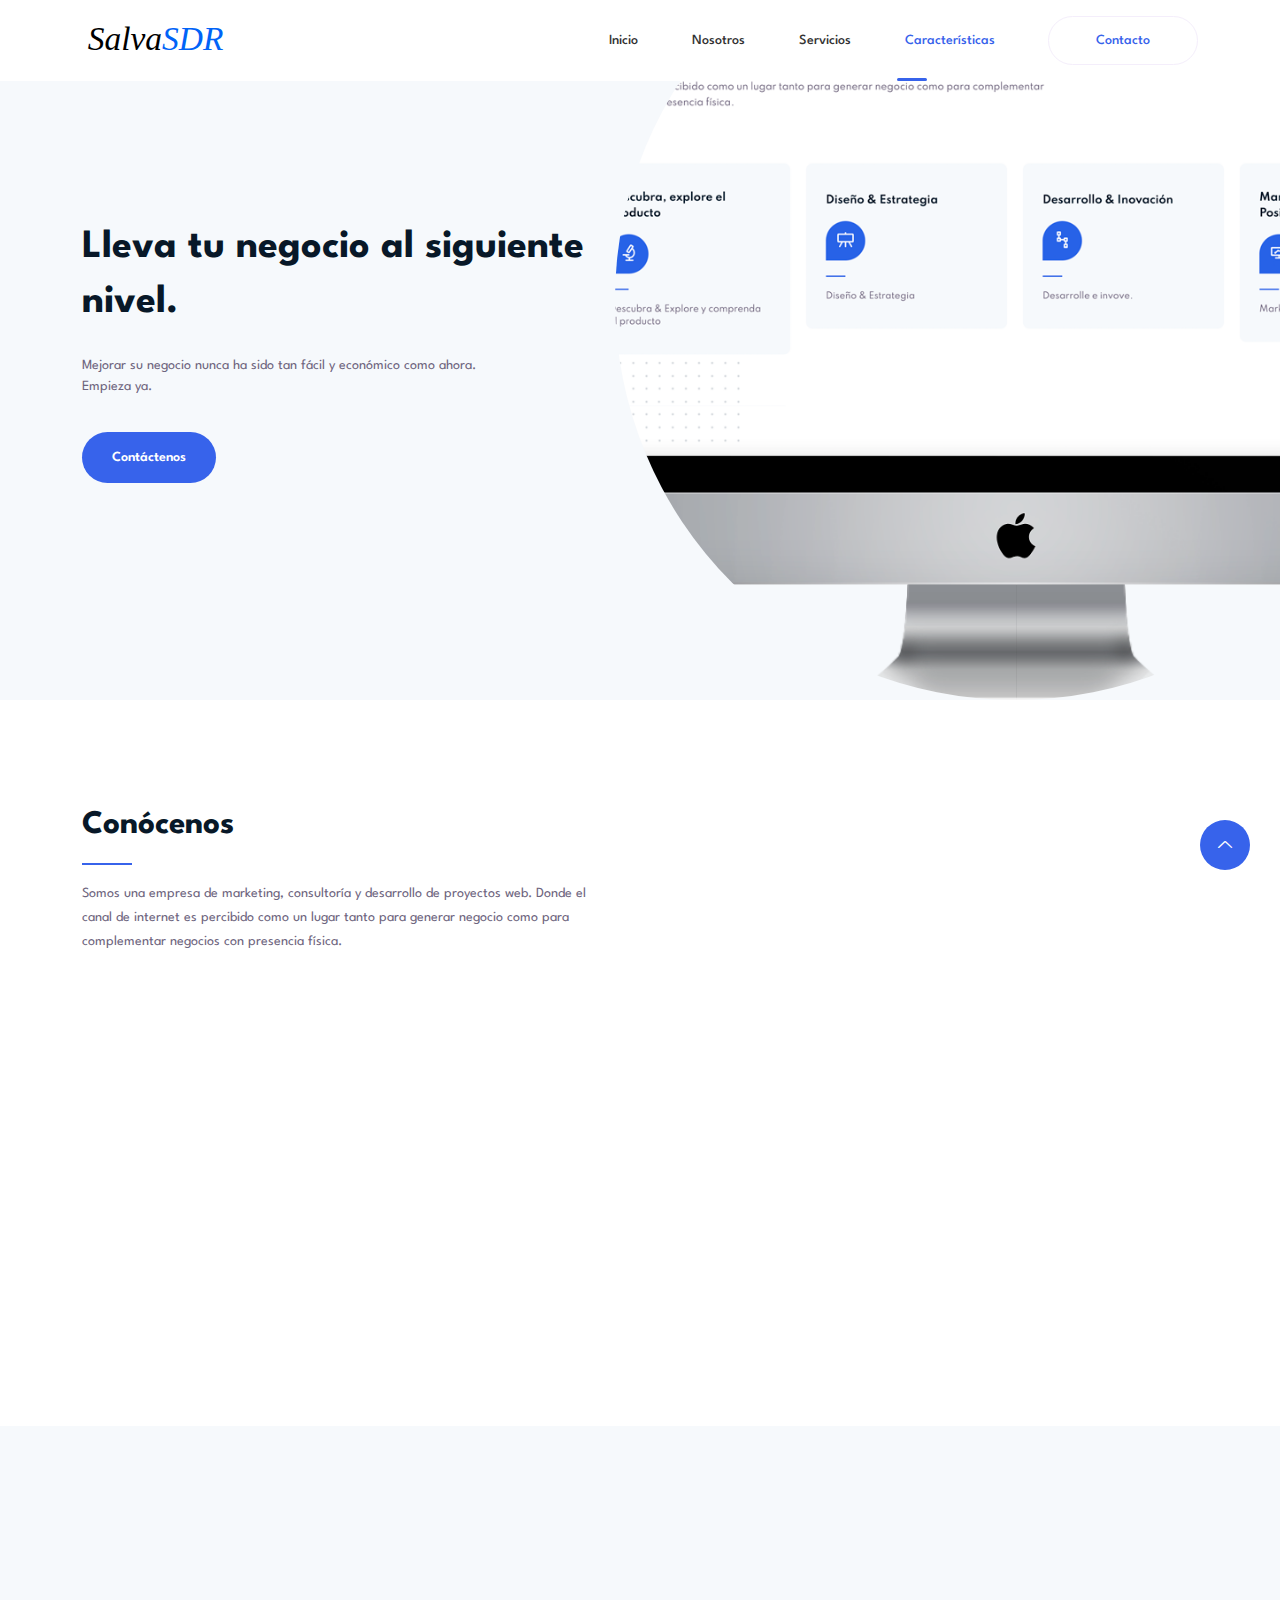
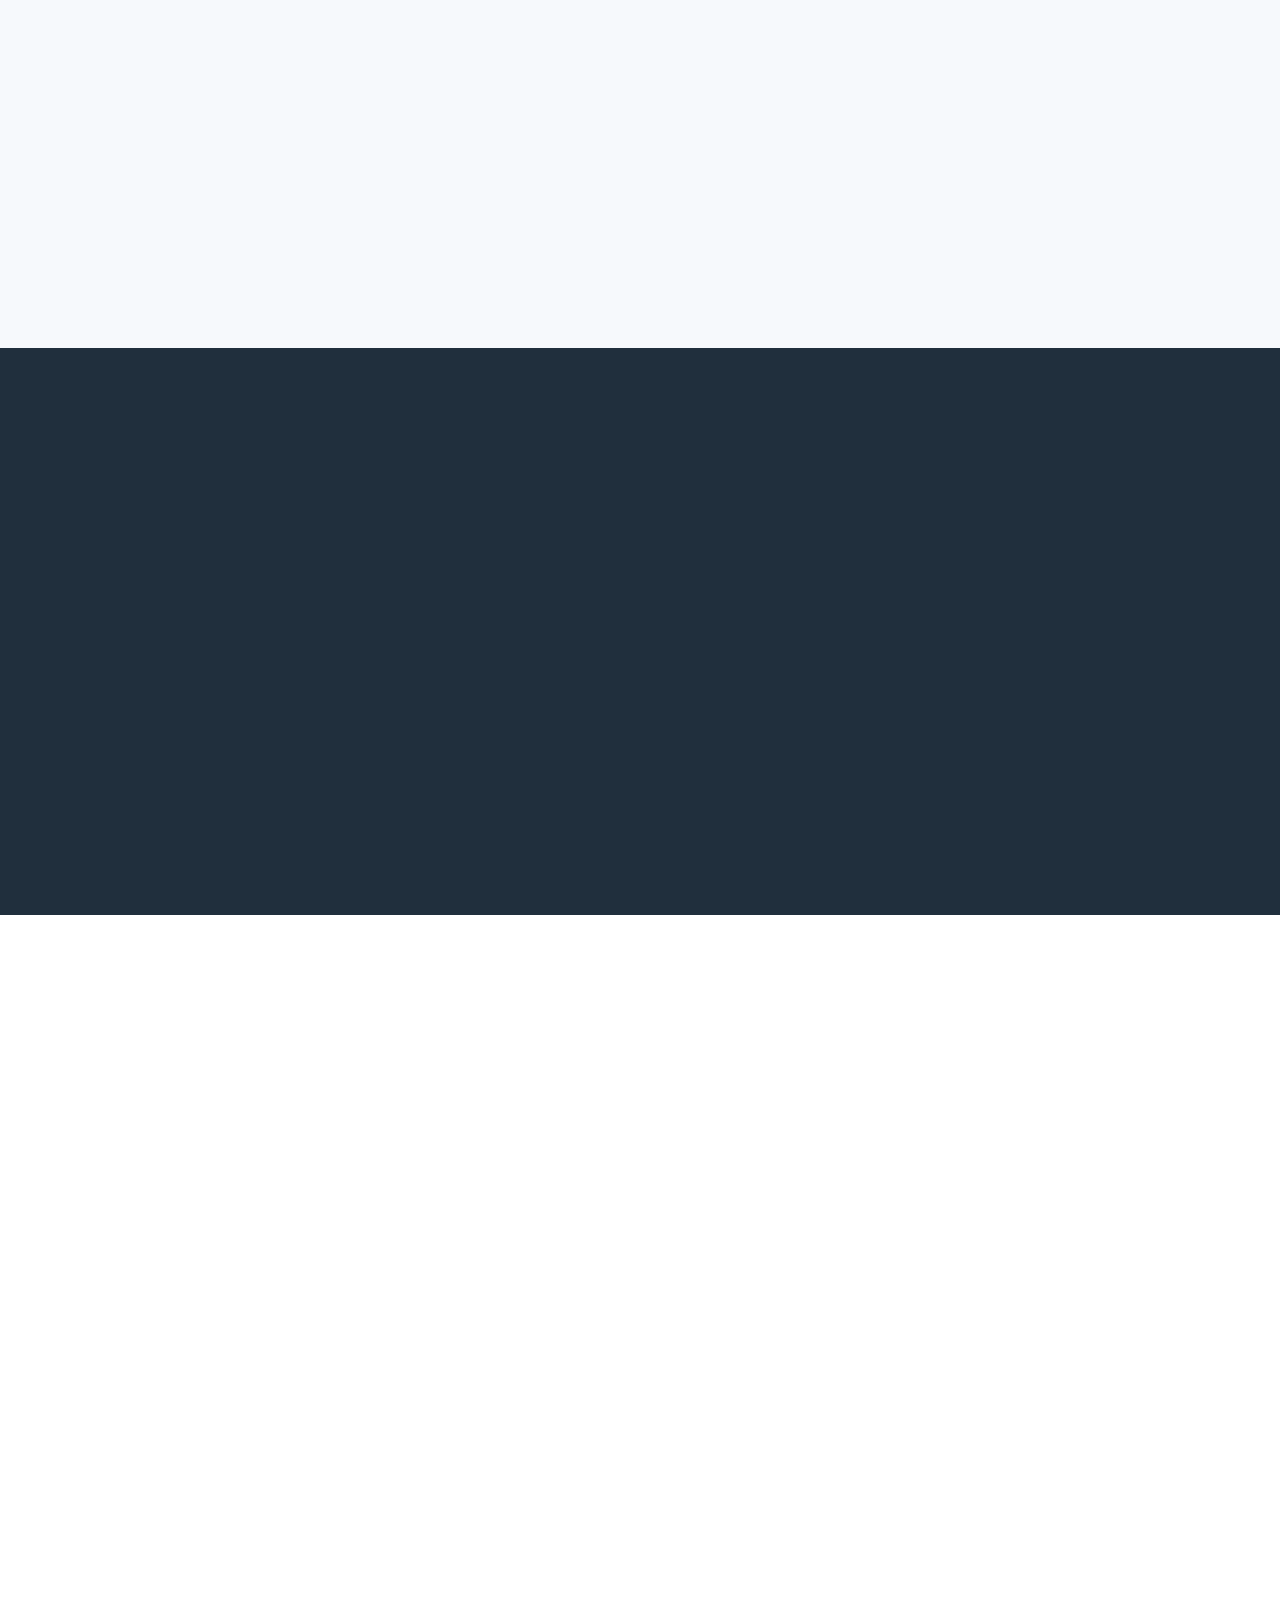
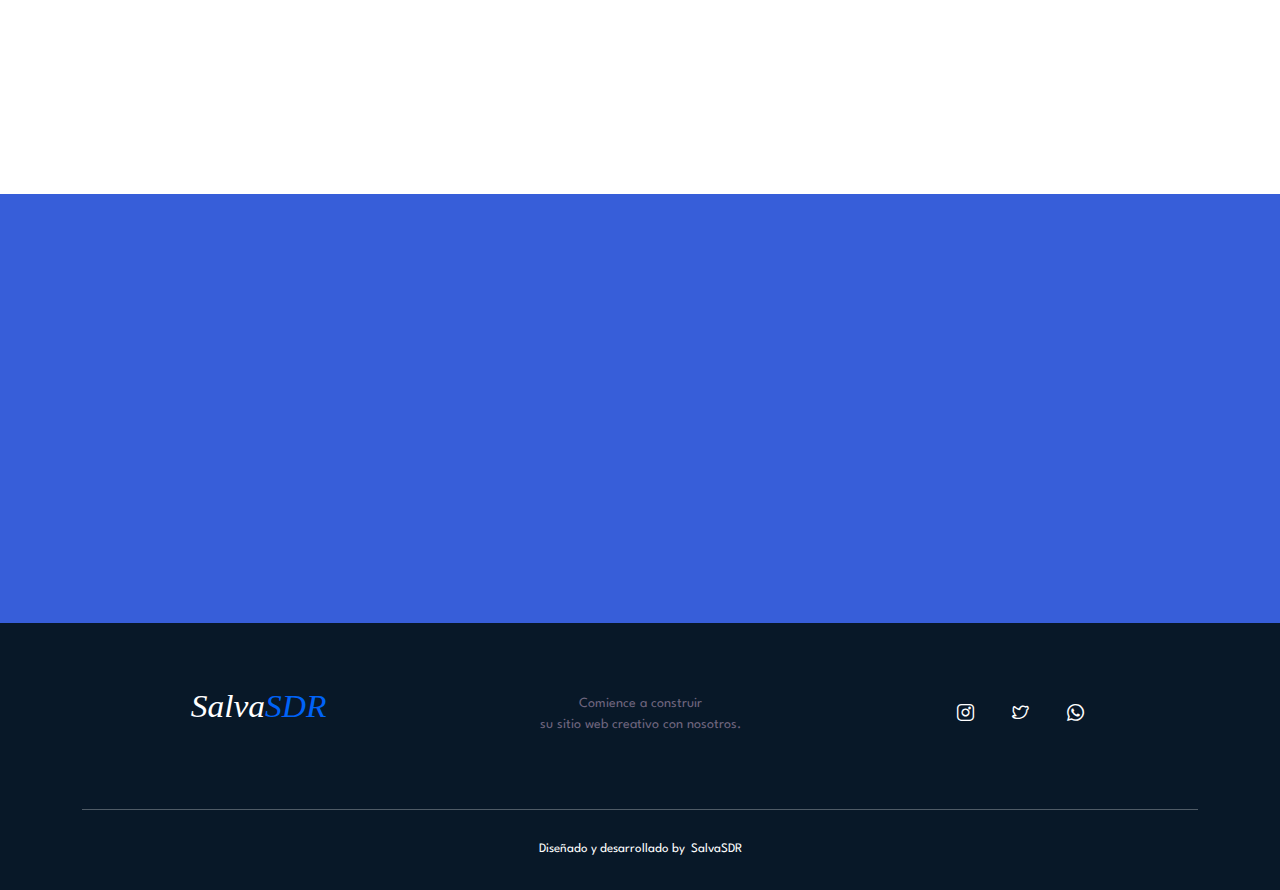
<file: index.html>
<!DOCTYPE html>
<html class="no-js" lang="es">

<head>
    <meta charset="utf-8" />
    <meta http-equiv="x-ua-compatible" content="ie=edge" />
    <title>SalvaSDR</title>
    <meta name="description" content="" />
    <meta name="viewport" content="width=device-width, initial-scale=1" />
    <link rel="shortcut icon" type="image/x-icon" href="assets/images/favicon.svg" />
    <!-- Place favicon.ico in the root directory -->

    <!-- Web Font -->
    <link href="https://fonts.googleapis.com/css2?family=Spartan:wght@100;200;300;400;500;600;700;800;900&display=swap"
        rel="stylesheet">

    <!-- ========================= CSS here ========================= -->
    <link rel="stylesheet" href="assets/css/bootstrap.min.css" />
    <link rel="stylesheet" href="assets/css/LineIcons.2.0.css" />
    <link rel="stylesheet" href="assets/css/animate.css" />
    <link rel="stylesheet" href="assets/css/tiny-slider.css" />
    <link rel="stylesheet" href="assets/css/glightbox.min.css" />
    <link rel="stylesheet" href="assets/css/main.css" />

</head>

<body data-spy="scroll" data-target=".bs-docs-sidebar">
    <!-- Preloader -->
    <div class="preloader">
        <div class="preloader-inner">
            <div class="preloader-icon">
                <span></span>
                <span></span>
            </div>
        </div>
    </div>
    <!-- /End Preloader -->

    <!-- Start Header Area -->
    <header class="header" id="inicio">
        <div class="navbar-area">
            <div class="container">
                <div class="row align-items-center">
                    <div class="col-lg-12">
                        <nav class="navbar navbar-expand-lg">
                            <a class="navbar-brand logo" href="index.html">
                                <img class="logo1" src="assets/images/logo/logo.svg" alt="Logo" />
                            </a>
                            <button class="navbar-toggler" type="button" data-toggle="collapse"
                                data-target="#navbarSupportedContent" aria-controls="navbarSupportedContent"
                                aria-expanded="false" aria-label="Toggle navigation">
                                <span class="toggler-icon"></span>
                                <span class="toggler-icon"></span>
                                <span class="toggler-icon"></span>
                            </button>

                            <div class="collapse navbar-collapse sub-menu-bar bs-docs-sidebar" id="navbarSupportedContent">
                                <ul id="nav" class="navbar-nav ml-auto">
                                    <li class="nav-item"><a class="nav-link active" aria-current="page" href="#inicio">Inicio</a></li>
                                    <li class="nav-item"><a class="nav-link" href="#nosotros">Nosotros</a></li>
                                    <li class="nav-item"><a class="nav-link" href="#servicios">Servicios</a></li>
                                    <li class="nav-item"><a class="nav-link" href="#caracteristicas">Características</a> </li>
                                    </li>
                                </ul>
                            </div>
                            <!-- navbar collapse -->
                            <div class="button">
                                <a href="contact.html" class="btn">Contacto</a>
                            </div>
                        </nav>
                        <!-- navbar -->

                    </div>
                </div>
                <!-- row -->
            </div>
            <!-- container -->
        </div>
        <!-- navbar area -->
    </header>
    <!-- End Header Area -->

    <!-- Start Hero Area -->
    <section class="hero-area">
        <!-- Single Slider -->
        <div class="hero-inner">
            <div class="container">
                <div class="row ">
                    <div class="col-lg-6 co-12">
                        <div class="home-slider">
                            <div class="hero-text">
                                <h1 class="wow fadeInUp" data-wow-delay=".3">Lleva tu negocio al siguiente nivel.</h1>
                                <p class="wow fadeInUp" data-wow-delay=".5s">Mejorar su negocio nunca ha sido tan fácil y económico como ahora.
                                    <br>Empieza ya.</p>
                                <div class="button wow fadeInUp" data-wow-delay=".7s">
                                    <a href="contact.html" class="btn">Contáctenos</a>
                                </div>
                            </div>
                        </div>
                    </div>
                </div>
            </div>
        </div>
        <!--/ End Single Slider -->
    </section>
    <!--/ End Hero Area -->

    <!-- Start Service Area -->
    <section class="services section" id="nosotros">
        <div class="container">
            <div class="row">
                <div class="col-12">
                    <div class="section-title align-left">
                        <h2 class="wow fadeInUp" data-wow-delay=".2s">Conócenos</h2>
                        <p class="wow fadeInUp" data-wow-delay=".4s">Somos una empresa de marketing, consultoría y desarrollo de proyectos web. Donde el canal de internet es percibido como un lugar tanto para generar negocio como para complementar negocios con presencia física.</p>
                    </div>
                </div>
            </div>
            <div class="single-head">
                <img class="service-patern wow fadeInLeft" data-wow-delay=".5s"
                    src="assets/images/service/service-patern.png" alt="#">
                <div class="row">
                    <div class="col-lg-3 col-md-6 col-12">
                        <div class="single-service wow fadeInUp" data-wow-delay=".2s">
                            <h3><a href="service-single.html">Descubra, explore el producto</a></h3>
                            <div class="icon">
                                <i class="lni lni-microscope"></i>
                            </div>
                            <p>Descubra & Explore y comprenda el producto</p>
                        </div>
                    </div>
                    <div class="col-lg-3 col-md-6 col-12">
                        <div class="single-service wow fadeInUp" data-wow-delay=".4s">
                            <h3><a href="service-single.html">Diseño & Estrategia</a></h3>
                            <div class="icon">
                                <i class="lni lni-blackboard"></i>
                            </div>
                            <p>Diseño & Estrategia</p>
                        </div>
                    </div>
                    <div class="col-lg-3 col-md-6 col-12">
                        <div class="single-service wow fadeInUp" data-wow-delay=".6s">
                            <h3><a href="service-single.html">Desarrollo & Inovación‎‎</a></h3>
                            <div class="icon">
                                <i class="lni lni-ux"></i>
                            </div>
                            <p>Desarrolle e invove.</p>
                        </div>
                    </div>
                    <div class="col-lg-3 col-md-6 col-12">
                        <div class="single-service wow fadeInUp" data-wow-delay=".8s">
                            <h3><a href="service-single.html">Marketing & Posicionamiento</a></h3>
                            <div class="icon">
                                <i class="lni lni-graph"></i>
                            </div>
                            <p>Marketing & Posicionamiento</p>
                        </div>
                    </div>
                </div>
            </div>
        </div>
    </section>
    <!-- /End Services Area -->

    <!-- Start About Us Area -->
    <section class="about-us section" id="servicios">
        <div class="container">
            <div class="row">
                <div class="col-lg-6 col-12">
                    <div class="about-left">
                        <div class="section-title align-left">
                            <span class="wow fadeInDown" data-wow-delay=".2s">Qué hacemos</span>
                            <h2 class="wow fadeInUp" data-wow-delay=".4s">Tu historia en una página web</h2>
                            <p class="wow fadeInUp" data-wow-delay=".6s">Nos dedicamos a llevar tu negocio a lo más alto de internet.
                            </p>
                            <p class="wow fadeInUp" data-wow-delay=".8s">Plasmando tu negocio físicio en digital.
                            </p>
                        </div>
                        <div class="about-tab wow fadeInUp" data-wow-delay=".4s">
                            <!-- Nav Tab  -->
                            <ul class="nav nav-tabs" id="myTab" role="tablist">
                                <li class="nav-item"><a class="nav-link active" data-toggle="tab" href="#t-tab1"
                                        role="tab">Objetivos</a></li>
                                <li class="nav-item"><a class="nav-link" data-toggle="tab" href="#t-tab2"
                                        role="tab">Visión</a></li>
                                <li class="nav-item"><a class="nav-link" data-toggle="tab" href="#t-tab3"
                                        role="tab">Valores</a></li>
                            </ul>
                            <!--/ End Nav Tab -->
                            <div class="tab-content" id="myTabContent">
                                <!-- Tab 1 -->
                                <div class="tab-pane fade show active" id="t-tab1" role="tabpanel">
                                    <div class="tab-content">
                                        <p>Creemos tanto en tu proyecto que trabajamos con el entusiasmo y dedicación que merece. Porque crecer es parte de nuestro objetivo, pero lograr tu éxito nuestra principal meta.</p>
                                    </div>
                                </div>
                                <!--/ End Tab 1 -->
                                <!-- Tab 2 -->
                                <div class="tab-pane fade" id="t-tab2" role="tabpanel">
                                    <div class="tab-content">
                                        <p>Nuestro equipo lo componen profesionales de diferentes áreas dentro del marco tecnológico. Esto nos ayuda a generar una visión global, moderna y eficiente para lograr los mejores resultados en cada trabajo.</p>

                                    </div>
                                </div>
                                <!--/ End Tab 2 -->
                                <!-- Tab 3 -->
                                <div class="tab-pane fade" id="t-tab3" role="tabpanel">
                                    <div class="tab-content">
                                        <ul>
                                            <li><i class="lni lni-checkmark-circle"></i>“COMPROMISO” como parte fundamental en la fase previa de cada desarrollo.</li>
                                            <li><i class="lni lni-checkmark-circle"></i>“IMPLICACIÓN” sin duda el sello que garantiza a nuestros clientes un buen trabajo.</li>
                                            <li><i class="lni lni-checkmark-circle"></i>“SEGUIMIENTO” lo importante no es llegar, sino mantener juntos el éxito alcanzado.</li>
                                        </ul>
                                    </div>
                                </div>
                                <!--/ End Tab 3 -->
                            </div>
                        </div>
                    </div>
                </div>
                <div class="col-lg-6 col-12">
                    <div class="about-right wow fadeInRight" data-wow-delay=".4s">
                        <img src="assets/images/about/about-img1.png" alt="#">
                    </div>
                </div>
            </div>
        </div>
    </section>
    <!-- /End About Us Area -->

    <!-- Start frases -->
    <section class="intro-video-area overlay section">
        <div class="container">
            <div class="row">
                <div class="col-12">
                    <div class="section-title white-text">
                        <span class="wow fadeInDown" data-wow-delay=".2s">Crea tu propia experiencia</span>
                        <h2 class="wow fadeInUp" data-wow-delay=".4s">¿Listo para crecer más rápido?</h2>
                        <p class="wow fadeInUp" data-wow-delay=".6s">Todo lo que puedas imaginar lo plasmaremos en tu web.</p>
                    </div>
                </div>
            </div>
            <div class="row">
                <div class="col-lg-12">
                    <div class="intro-video-play">
                        <div class="row justify-content-center">
                            <div class="col-lg-10 col-12">
                                <div class="play-thumb wow zoomIn" data-wow-delay=".2s">
                                    <a href="https://www.youtube.com/watch?v=r44RKWyfcFw&fbclid=IwAR21beSJORalzmzokxDRcGfkZA1AtRTE__l5N4r09HcGS5Y6vOluyouM9EM"
                                        class="glightbox video"><i class="lni lni-play"></i></a>
                                </div>
                            </div>
                        </div>
                    </div>
                </div>
            </div> <!-- row -->
        </div>
    </section>
    <!-- End Frases -->

        <!-- Start Latest News Area -->
        <div class="latest-news-area section" id="caracteristicas">
            <div class="container">
                <div class="row">
                    <div class="col-12">
                        <div class="section-title">
                            <h2 class="wow fadeInUp" data-wow-delay=".2s">Características</h2>
                            <p class="wow fadeInUp" data-wow-delay=".4s">Estas son algunas de las caracterisiticas que tendrán sin duda alguna su página web con nuestros servicios.</p>
                        </div>
                    </div>
                </div>
                <div class="row">
                    <div class="col-lg-4 col-md-6 col-12">
                        <!-- Single News -->
                        <div class="single-news wow fadeInUp" data-wow-delay=".2s">
                            <div class="image">
                                <img class="thumb" src="assets/images/blog/blog-grid1.png" alt="#">
                                <div class="meta-details">
                                    <img src="assets/images/blog/author.jpg" alt="#"> <span>BY SalvaSDR</span>
                                </div>
                            </div>
                            <div class="content-body">
                                <h4 class="title"><a href="blog-single-sidebar.html">Mejor optimización</a></h4>
                                <p>Hacemos tu web responsive para que se adapte a todo tipo de dispositivos, móviles u ordenadores.</p>
                            </div>
                        </div>
                        <!-- End Single News -->
                    </div>
                    <div class="col-lg-4 col-md-6 col-12">
                        <!-- Single News -->
                        <div class="single-news wow fadeInUp" data-wow-delay=".4s">
                            <div class="image">
                                <img class="thumb" src="assets/images/blog/blog-grid2.png" alt="#">
                                <div class="meta-details">
                                    <img src="assets/images/blog/author.jpg" alt="#"> <span>BY SalvaSDR</span>
                                </div>
                            </div>
                            <div class="content-body">
                                <h4 class="title"><a href="blog-single-sidebar.html">Dominio perfecto</a></h4>
                                <p>Buscamos el dominio que encaje con su perfil perfectamente.</p>
                            </div>
                        </div>
                        <!-- End Single News -->
                    </div>
                    <div class="col-lg-4 col-md-6 col-12">
                        <!-- Single News -->
                        <div class="single-news wow fadeInUp" data-wow-delay=".6s">
                            <div class="image">
                                <img class="thumb" src="assets/images/blog/blog-grid3.png" alt="#">
                                <div class="meta-details">
                                    <img src="assets/images/blog/author.jpg" alt="#"> <span>BY SalvaSDR</span>
                                </div>
                            </div>
                            <div class="content-body">
                                <h4 class="title"><a href="blog-single-sidebar.html">Los servidores más rápidos</a></h4>
                                <p>Si todavía no tienes host te contratamos de los mejores servidores, para que su web pueda presentarse velozmente.</p>
                            </div>
                        </div>
                        <!-- End Single News -->
                    </div>
                </div>
            </div>
        </div>
        <!-- End Latest News Area -->

    <!--/ End Pricing Table Area -->

    <section class="section free-version-banner">
        <div class="container">
            <div class="row align-items-center">
                <div class="col-lg-8 offset-lg-2 col-12">
                    <div class="section-title mb-60">
                        <span class="text-white wow fadeInDown" data-wow-delay=".2s" style="visibility: visible; animation-delay: 0.2s; animation-name: fadeInDown;">Comienza ya</span>
                        <h2 class="text-white wow fadeInUp" data-wow-delay=".4s" style="visibility: visible; animation-delay: 0.4s; animation-name: fadeInUp;">Contacte ahora mismo con nosotros</h2>
                        <p class="text-white wow fadeInUp" data-wow-delay=".6s" style="visibility: visible; animation-delay: 0.6s; animation-name: fadeInUp;">Te daremos presupuesto y empezaremos en seguida a construir su web.</p>

                        <div class="button">
                            <a href="contact.html" rel="nofollow" class="btn wow fadeInUp" data-wow-delay=".8s">Contacto</a>
                        </div>
                    </div>
                </div>
            </div>
        </div>
    </section>


    <!-- Start Footer Area -->
    <footer class="footer">
        <!-- Start Middle Top -->
        <div class="footer-middle">
            <div class="container">
                <div class="row">
                    <div class="logo col-sm text-center">
                        <a href="index.html"><img src="assets/images/logo/footer-logo.svg" alt="Logo"></a>
                    </div>
                    <div class="col-sm align-middle text-center">
                        <p>Comience a construir</p>
                        <p>su sitio web creativo con nosotros.</p>
                    </div>
                    <div class="footer-social col-sm text-center">
                        <ul>
                            <li><a href="https://www.instagram.com/salvasdr/"><i class="lni lni-instagram"></i></a></li>
                            <li><a href="https://twitter.com/salvasdr"><i class="lni lni-twitter"></i></a></li>
                            <li><a href="https://wa.me/34692860545"><i class="lni lni-whatsapp"></i></a></li>
                        </ul>
                    </div>
                </div>
                    
                        <!-- End Single Widget -->
                    </div>
                </div>
            </div>
        </div>
        <!--/ End Footer Middle -->
        <!-- Start Footer Bottom -->
        <div class="footer-bottom">
            <div class="container">
                <div class="inner">
                    <div class="row">
                        <div class="col-12">
                            <div class="left">
                                <p>Diseñado y desarrollado by<a href="index.html" rel="nofollow"
                                        target="_blank">SalvaSDR</a></p>
                            </div>
                        </div>
                    </div>
                </div>
            </div>
        </div>
        <!-- End Footer Middle -->
    </footer>
    <!--/ End Footer Area -->

    <!-- ========================= scroll-top ========================= -->
    <a href="#" class="scroll-top btn-hover">
        <i class="lni lni-chevron-up"></i>
    </a>

    <!-- ========================= JS here ========================= -->
    <script src="https://code.jquery.com/jquery-3.6.0.min.js"></script>
    <script src="assets/js/bootstrap.min.js"></script>
    <script src="assets/js/count-up.min.js"></script>
    <script src="assets/js/wow.min.js"></script>
    <script src="assets/js/tiny-slider.js"></script>
    <script src="assets/js/glightbox.min.js"></script>
    <script src="assets/js/imagesloaded.min.js"></script>
    <script src="assets/js/isotope.min.js"></script>
    <script src="assets/js/main.js"></script>
    <script type="text/javascript">
        //========= glightbox
        GLightbox({
            'href': 'https://www.youtube.com/watch?v=r44RKWyfcFw&fbclid=IwAR21beSJORalzmzokxDRcGfkZA1AtRTE__l5N4r09HcGS5Y6vOluyouM9EM',
            'type': 'video',
            'source': 'youtube', //vimeo, youtube or local
            'width': 900,
            'autoplayVideos': true,
        });
    </script>
</body>

</html>
</file>
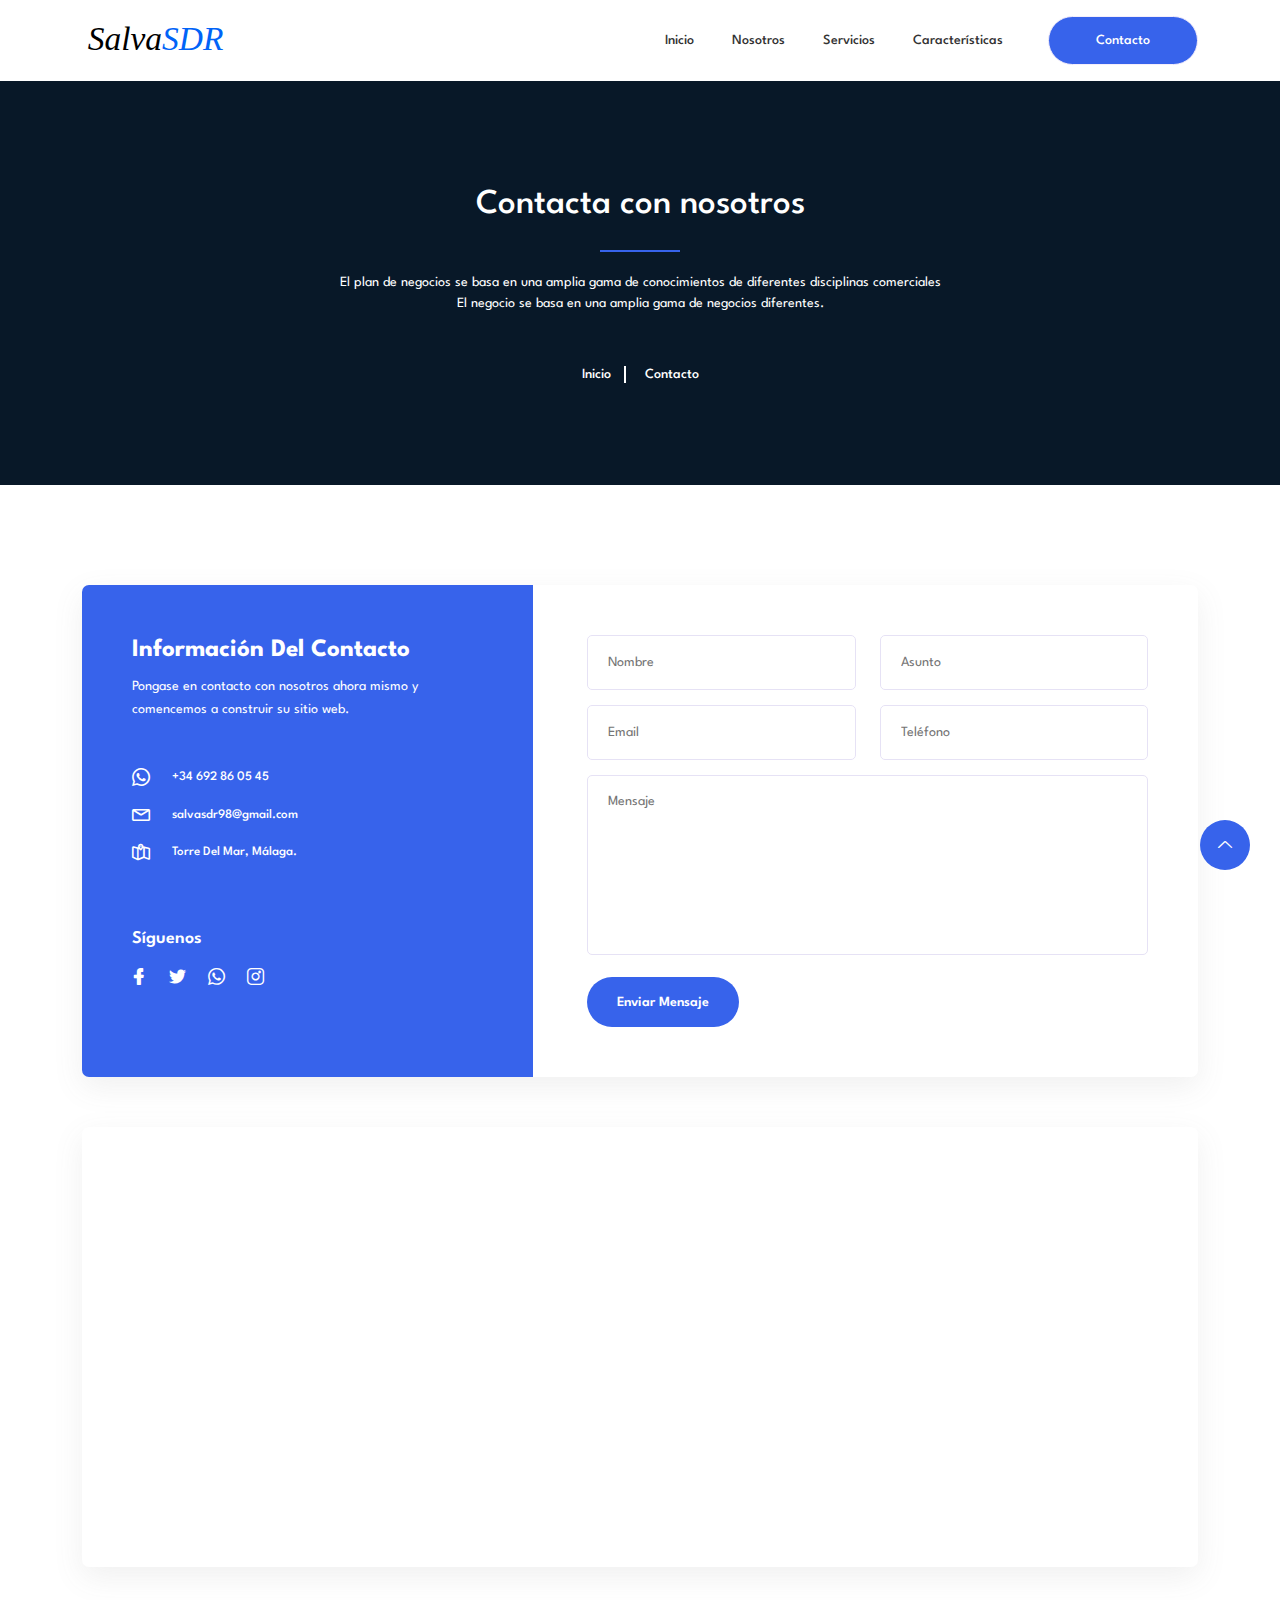
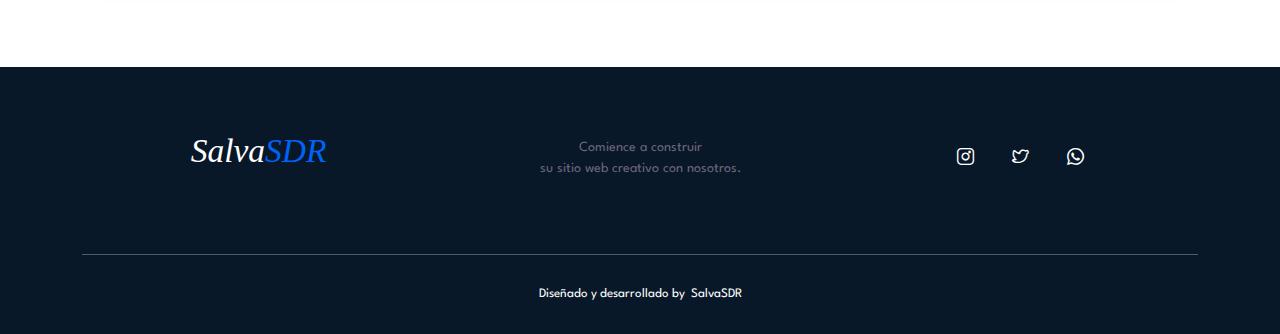
<file: contact.html>
<!DOCTYPE html>
<html class="no-js" lang="zxx">

<head>
    <meta charset="utf-8" />
    <meta http-equiv="x-ua-compatible" content="ie=edge" />
    <title>SalvaSDR</title>
    <meta name="description" content="" />
    <meta name="viewport" content="width=device-width, initial-scale=1" />
    <link rel="shortcut icon" type="image/x-icon" href="assets/images/favicon.svg" />
    <!-- Place favicon.ico in the root directory -->

    <!-- Web Font -->
    <link href="https://fonts.googleapis.com/css2?family=Spartan:wght@100;200;300;400;500;600;700;800;900&display=swap"
        rel="stylesheet">

    <!-- ========================= CSS here ========================= -->
    <link rel="stylesheet" href="assets/css/bootstrap.min.css" />
    <link rel="stylesheet" href="assets/css/LineIcons.2.0.css" />
    <link rel="stylesheet" href="assets/css/animate.css" />
    <link rel="stylesheet" href="assets/css/tiny-slider.css" />
    <link rel="stylesheet" href="assets/css/glightbox.min.css" />
    <link rel="stylesheet" href="assets/css/main.css" />

</head>

<body>
    <!--[if lte IE 9]>
      <p class="browserupgrade">
        You are using an <strong>outdated</strong> browser. Please
        <a href="https://browsehappy.com/">upgrade your browser</a> to improve
        your experience and security.
      </p>
    <![endif]-->

    <!-- Preloader -->
    <div class="preloader">
        <div class="preloader-inner">
            <div class="preloader-icon">
                <span></span>
                <span></span>
            </div>
        </div>
    </div>
    <!-- /End Preloader -->

    <!-- Start Header Area -->
    <header class="header">
        <div class="navbar-area">
            <div class="container">
                <div class="row align-items-center">
                    <div class="col-lg-12">
                        <nav class="navbar navbar-expand-lg">
                            <a class="navbar-brand logo" href="index.html">
                                <img class="logo1" src="assets/images/logo/logo.svg" alt="Logo" />
                            </a>
                            <button class="navbar-toggler" type="button" data-toggle="collapse"
                                data-target="#navbarSupportedContent" aria-controls="navbarSupportedContent"
                                aria-expanded="false" aria-label="Toggle navigation">
                                <span class="toggler-icon"></span>
                                <span class="toggler-icon"></span>
                                <span class="toggler-icon"></span>
                            </button>

                            <div class="collapse navbar-collapse sub-menu-bar" id="navbarSupportedContent">
                                <ul id="nav" class="navbar-nav ml-auto">
                                    <li class="nav-item"><a class="" href="index.html#inicio">Inicio</a></li>
                                    <li class="nav-item"><a href="index.html#nosotros">Nosotros</a></li>
                                    <li class="nav-item"><a href="index.html#servicios">Servicios</a></li>
                                    <li class="nav-item"><a href="index.html#caracteristicas">Características</a> </li>
                                    </li>
                                </ul>
                            </div>
                            <!-- navbar collapse -->
                            <div class="button">
                                <a href="contact.html" class="btn" style="background-color:#3763EB; color:#fff">Contacto</a>
                            </div>
                        </nav>
                        <!-- navbar -->

                    </div>
                </div>
                <!-- row -->
            </div>
            <!-- container -->
        </div>
        <!-- navbar area -->
    </header>
    <!-- End Header Area -->

    <!-- Start Breadcrumbs -->
    <div class="breadcrumbs">
        <div class="container">
            <div class="row">
                <div class="col-lg-8 offset-lg-2 col-12">
                    <div class="breadcrumbs-content">
                        <h1 class="page-title">Contacta con nosotros</h1>
                        <p>El plan de negocios se basa en una amplia gama de conocimientos de diferentes disciplinas comerciales
                        <br>El negocio se basa en una amplia gama de negocios diferentes.</p>
                    </div>
                    <ul class="breadcrumb-nav">
                        <li><a href="index.html">Inicio</a></li>
                        <li>Contacto</li>
                    </ul>
                </div>
            </div>
        </div>
    </div>
    <!-- End Breadcrumbs -->

    <!-- Start Contact Area -->
    <section id="contact-us" class="contact-us section">
        <div class="container">
            <div class="contact-head wow fadeInUp" data-wow-delay=".4s">
                <div class="row">
                    <div class="col-lg-5 col-12">
                        <div class="single-head">
                            <div class="contant-inner-title">
                                <h4>Información del contacto</h4>
                                <p>Pongase en contacto con nosotros ahora mismo y comencemos a construir su sitio web.</p>
                            </div>
                            <div class="single-info">
                                <i class="lni lni-whatsapp"></i>
                                <ul>
                                    <li><a href="https://wa.me/34692860545">+34 692 86 05 45</a></li>
                                </ul>
                            </div>
                            <div class="single-info">
                                <i class="lni lni-envelope"></i>
                                <ul>
                                    <li><a href="mailto:salvasdr98@gmail.com">salvasdr98@gmail.com</a></li>
                                </ul>
                            </div>
                            <div class="single-info">
                                <i class="lni lni-map"></i>
                                <ul>
                                    <li><a href="#gmap_canvas">Torre Del Mar, Málaga.</a></li>
                                </ul>
                            </div>
                            <div class="contact-social">
                                <h5>Síguenos</h5>
                                <ul>
                                    <li>
                                        <a href="https://www.facebook.com/salvasdr/">
                                            <span class="icon-1"><i class="lni lni-facebook-filled"></i></span>
                                            <span class="icon-2"><i class="lni lni-facebook-filled"></i></span>
                                        </a>
                                    </li>
                                    <li>
                                        <a href="https://twitter.com/salvasdr">
                                            <span class="icon-1"><i class="lni lni-twitter-original"></i></span>
                                            <span class="icon-2"><i class="lni lni-twitter-original"></i></span>
                                        </a>
                                    </li>
                                    <li>
                                        <a href="https://wa.me/34692860545">
                                            <span class="icon-1"><i class="lni lni-whatsapp"></i></span>
                                            <span class="icon-2"><i class="lni lni-whatsapp"></i></span>
                                        </a>
                                    </li>
                                    <li>
                                        <a href="https://www.instagram.com/salvasdr/">
                                            <span class="icon-1"><i class="lni lni-instagram"></i></span>
                                            <span class="icon-2"><i class="lni lni-instagram"></i></span>
                                        </a>
                                    </li>
                                </ul>
                            </div>
                        </div>
                    </div>
                    <div class="col-lg-7 col-12">
                        <div class="form-main">
                            <form class="form" method="post" action="assets/mail/mail.php">
                                <div class="row">
                                    <div class="col-lg-6 col-12">
                                        <div class="form-group">
                                            <input name="name" type="text" placeholder="Nombre" required="required">
                                        </div>
                                    </div>
                                    <div class="col-lg-6 col-12">
                                        <div class="form-group">
                                            <input name="subject" type="text" placeholder="Asunto"
                                                required="required">
                                        </div>
                                    </div>
                                    <div class="col-lg-6 col-12">
                                        <div class="form-group">
                                            <input name="email" type="email" placeholder="Email"
                                                required="required">
                                        </div>
                                    </div>
                                    <div class="col-lg-6 col-12">
                                        <div class="form-group">
                                            <input name="phone" type="text" placeholder="Teléfono"
                                                required="required">
                                        </div>
                                    </div>
                                    <div class="col-12">
                                        <div class="form-group message">
                                            <textarea name="message" placeholder="Mensaje"></textarea>
                                        </div>
                                    </div>
                                    <div class="col-12">
                                        <div class="form-group button">
                                            <button type="submit" class="btn ">Enviar mensaje</button>
                                        </div>
                                    </div>
                                </div>
                            </form>
                        </div>
                    </div>
                </div>
            </div>
        </div>
    </section>
    <!--/ End Contact Area -->

    <!-- Start Google-map Area -->
    <div class="map-section">
        <div class="container">
            <div class="row">
                <div class="col-12">
                    <div class="map-container">
                        <div class="mapouter">
                            <div class="gmap_canvas"><iframe width="100%" height="400" id="gmap_canvas"
                                    src="https://www.google.com/maps/embed?pb=!1m18!1m12!1m3!1d25577.481935442196!2d-4.1109071483912!3d36.74212446745876!2m3!1f0!2f0!3f0!3m2!1i1024!2i768!4f13.1!3m3!1m2!1s0xd72387ea8d3def7%3A0x9705cfdef8634ae1!2sTorre%20del%20Mar%2C%20M%C3%A1laga!5e0!3m2!1ses!2ses!4v1615901830811!5m2!1ses!2ses"
                                    frameborder="0" scrolling="no" marginheight="0" marginwidth="0"></iframe></div>
                        </div>
                    </div>
                </div>
            </div>
        </div>
    </div>
    <!-- End Google-map Area -->

    <!-- Start Footer Area -->
    <footer class="footer">
        <!-- Start Middle Top -->
        <div class="footer-middle">
            <div class="container">
                <div class="row">
                    <div class="logo col-sm text-center">
                        <a href="index.html"><img src="assets/images/logo/footer-logo.svg" alt="Logo"></a>
                    </div>
                    <div class="col-sm align-middle text-center">
                        <p>Comience a construir</p>
                        <p>su sitio web creativo con nosotros.</p>
                    </div>
                    <div class="footer-social col-sm text-center">
                        <ul>
                            <li><a href="https://www.instagram.com/salvasdr/"><i class="lni lni-instagram"></i></a></li>
                            <li><a href="https://twitter.com/salvasdr"><i class="lni lni-twitter"></i></a></li>
                            <li><a href="https://wa.me/34692860545"><i class="lni lni-whatsapp"></i></a></li>
                        </ul>
                    </div>
                </div>
                    
                        <!-- End Single Widget -->
                    </div>
                </div>
            </div>
        </div>
        <!--/ End Footer Middle -->
        <!-- Start Footer Bottom -->
        <div class="footer-bottom">
            <div class="container">
                <div class="inner">
                    <div class="row">
                        <div class="col-12">
                            <div class="left">
                                <p>Diseñado y desarrollado by<a href="index.html" rel="nofollow"
                                        target="_blank">SalvaSDR</a></p>
                            </div>
                        </div>
                    </div>
                </div>
            </div>
        </div>
        <!-- End Footer Middle -->
    </footer>
    <!--/ End Footer Area -->

    <!-- ========================= scroll-top ========================= -->
    <a href="#" class="scroll-top btn-hover">
        <i class="lni lni-chevron-up"></i>
    </a>

    <!-- ========================= JS here ========================= -->
    <script src="assets/js/bootstrap.min.js"></script>
    <script src="assets/js/count-up.min.js"></script>
    <script src="assets/js/wow.min.js"></script>
    <script src="assets/js/tiny-slider.js"></script>
    <script src="assets/js/glightbox.min.js"></script>
    <script src="assets/js/imagesloaded.min.js"></script>
    <script src="assets/js/isotope.min.js"></script>
    <script src="assets/js/main.js"></script>
</body>

</html>
</file>
<file: assets/css/tiny-slider.css>
.tns-outer{padding:0!important}.tns-outer [hidden]{display:none!important}.tns-outer [aria-controls],.tns-outer [data-action]{cursor:pointer}.tns-slider{-webkit-transition:all 0s;-moz-transition:all 0s;transition:all 0s}.tns-slider>.tns-item{-webkit-box-sizing:border-box;-moz-box-sizing:border-box;box-sizing:border-box}.tns-horizontal.tns-subpixel{white-space:nowrap}.tns-horizontal.tns-subpixel>.tns-item{display:inline-block;vertical-align:top;white-space:normal}.tns-horizontal.tns-no-subpixel:after{content:'';display:table;clear:both}.tns-horizontal.tns-no-subpixel>.tns-item{float:left}.tns-horizontal.tns-carousel.tns-no-subpixel>.tns-item{margin-right:-100%}.tns-no-calc{position:relative;left:0}.tns-gallery{position:relative;left:0;min-height:1px}.tns-gallery>.tns-item{position:absolute;left:-100%;-webkit-transition:transform 0s,opacity 0s;-moz-transition:transform 0s,opacity 0s;transition:transform 0s,opacity 0s}.tns-gallery>.tns-slide-active{position:relative;left:auto!important}.tns-gallery>.tns-moving{-webkit-transition:all .25s;-moz-transition:all .25s;transition:all .25s}.tns-autowidth{display:inline-block}.tns-lazy-img{-webkit-transition:opacity .6s;-moz-transition:opacity .6s;transition:opacity .6s;opacity:.6}.tns-lazy-img.tns-complete{opacity:1}.tns-ah{-webkit-transition:height 0s;-moz-transition:height 0s;transition:height 0s}.tns-ovh{overflow:hidden}.tns-visually-hidden{position:absolute;left:-10000em}.tns-transparent{opacity:0;visibility:hidden}.tns-fadeIn{opacity:1;filter:alpha(opacity=100);z-index:0}.tns-normal,.tns-fadeOut{opacity:0;filter:alpha(opacity=0);z-index:-1}.tns-vpfix{white-space:nowrap}.tns-vpfix>div,.tns-vpfix>li{display:inline-block}.tns-t-subp2{margin:0 auto;width:310px;position:relative;height:10px;overflow:hidden}.tns-t-ct{width:2333.3333333%;width:-webkit-calc(100% * 70/3);width:-moz-calc(100% * 70/3);width:calc(100% * 70/3);position:absolute;right:0}.tns-t-ct:after{content:'';display:table;clear:both}.tns-t-ct>div{width:1.4285714%;width:-webkit-calc(100%/70);width:-moz-calc(100%/70);width:calc(100%/70);height:10px;float:left}
</file>
<file: assets/css/main.css>
/* ===========================
Index Of css
========================== */
/*======================================
    Variables
========================================*/
/*======================================
    Normalize CSS
========================================*/
@import url("https://fonts.googleapis.com/css2?family=Spartan:wght@100;200;300;400;500;600;700;800;900&display=swap");
html {
  scroll-behavior: smooth;
}

body {
  font-family: "Spartan", sans-serif;
  font-weight: normal;
  font-style: normal;
  color: #6e657e;
  overflow-x: hidden;
  font-size: 14px;
}

p {
  margin: 0;
  padding: 0;
}

* {
  margin: 0;
  padding: 0;
}

.navbar-toggler:focus,
a:focus,
input:focus,
textarea:focus,
button:focus,
.btn:focus,
.btn.focus,
.btn:not(:disabled):not(.disabled).active,
.btn:not(:disabled):not(.disabled):active {
  text-decoration: none;
  outline: none;
}

span,
a {
  display: inline-block;
  text-decoration: none;
  transition: all 0.4s ease;
  -webkit-transition: all 0.4s ease;
  -moz-transition: all 0.4s ease;
}

audio,
canvas,
iframe,
img,
svg,
video {
  vertical-align: middle;
}

h1,
h2,
h3,
h4,
h5,
h6 {
  font-weight: 600;
  margin: 0px;
  color: #081828;
}

h1 a,
h2 a,
h3 a,
h4 a,
h5 a,
h6 a {
  color: inherit;
}

h1 {
  font-size: 50px;
}

h2 {
  font-size: 40px;
}

h3 {
  font-size: 30px;
}

h4 {
  font-size: 25px;
}

h5 {
  font-size: 20px;
}

h6 {
  font-size: 16px;
}

ul,
ol {
  margin: 0px;
  padding: 0px;
  list-style-type: none;
}

.mt-5 {
  margin-top: 5px;
}

.mt-10 {
  margin-top: 10px;
}

.mt-15 {
  margin-top: 15px;
}

.mt-20 {
  margin-top: 20px;
}

.mt-25 {
  margin-top: 25px;
}

.mt-30 {
  margin-top: 30px;
}

.mt-35 {
  margin-top: 35px;
}

.mt-40 {
  margin-top: 40px;
}

.mt-45 {
  margin-top: 45px;
}

.mt-50 {
  margin-top: 50px;
}

.mt-55 {
  margin-top: 55px;
}

.mt-60 {
  margin-top: 60px;
}

.mt-65 {
  margin-top: 65px;
}

.mt-70 {
  margin-top: 70px;
}

.mt-75 {
  margin-top: 75px;
}

.mt-80 {
  margin-top: 80px;
}

.mt-85 {
  margin-top: 85px;
}

.mt-90 {
  margin-top: 90px;
}

.mt-95 {
  margin-top: 95px;
}

.mt-100 {
  margin-top: 100px;
}

.mt-105 {
  margin-top: 105px;
}

.mt-110 {
  margin-top: 110px;
}

.mt-115 {
  margin-top: 115px;
}

.mt-120 {
  margin-top: 120px;
}

.mt-125 {
  margin-top: 125px;
}

.mt-130 {
  margin-top: 130px;
}

.mt-135 {
  margin-top: 135px;
}

.mt-140 {
  margin-top: 140px;
}

.mt-145 {
  margin-top: 145px;
}

.mt-150 {
  margin-top: 150px;
}

.mt-155 {
  margin-top: 155px;
}

.mt-160 {
  margin-top: 160px;
}

.mt-165 {
  margin-top: 165px;
}

.mt-170 {
  margin-top: 170px;
}

.mt-175 {
  margin-top: 175px;
}

.mt-180 {
  margin-top: 180px;
}

.mt-185 {
  margin-top: 185px;
}

.mt-190 {
  margin-top: 190px;
}

.mt-195 {
  margin-top: 195px;
}

.mt-200 {
  margin-top: 200px;
}

.mt-205 {
  margin-top: 205px;
}

.mt-210 {
  margin-top: 210px;
}

.mt-215 {
  margin-top: 215px;
}

.mt-220 {
  margin-top: 220px;
}

.mt-225 {
  margin-top: 225px;
}

.mb-5 {
  margin-bottom: 5px;
}

.mb-10 {
  margin-bottom: 10px;
}

.mb-15 {
  margin-bottom: 15px;
}

.mb-20 {
  margin-bottom: 20px;
}

.mb-25 {
  margin-bottom: 25px;
}

.mb-30 {
  margin-bottom: 30px;
}

.mb-35 {
  margin-bottom: 35px;
}

.mb-40 {
  margin-bottom: 40px;
}

.mb-45 {
  margin-bottom: 45px;
}

.mb-50 {
  margin-bottom: 50px;
}

.mb-55 {
  margin-bottom: 55px;
}

.mb-60 {
  margin-bottom: 60px;
}

.mb-65 {
  margin-bottom: 65px;
}

.mb-70 {
  margin-bottom: 70px;
}

.mb-75 {
  margin-bottom: 75px;
}

.mb-80 {
  margin-bottom: 80px;
}

.mb-85 {
  margin-bottom: 85px;
}

.mb-90 {
  margin-bottom: 90px;
}

.mb-95 {
  margin-bottom: 95px;
}

.mb-100 {
  margin-bottom: 100px;
}

.mb-105 {
  margin-bottom: 105px;
}

.mb-110 {
  margin-bottom: 110px;
}

.mb-115 {
  margin-bottom: 115px;
}

.mb-120 {
  margin-bottom: 120px;
}

.mb-125 {
  margin-bottom: 125px;
}

.mb-130 {
  margin-bottom: 130px;
}

.mb-135 {
  margin-bottom: 135px;
}

.mb-140 {
  margin-bottom: 140px;
}

.mb-145 {
  margin-bottom: 145px;
}

.mb-150 {
  margin-bottom: 150px;
}

.mb-155 {
  margin-bottom: 155px;
}

.mb-160 {
  margin-bottom: 160px;
}

.mb-165 {
  margin-bottom: 165px;
}

.mb-170 {
  margin-bottom: 170px;
}

.mb-175 {
  margin-bottom: 175px;
}

.mb-180 {
  margin-bottom: 180px;
}

.mb-185 {
  margin-bottom: 185px;
}

.mb-190 {
  margin-bottom: 190px;
}

.mb-195 {
  margin-bottom: 195px;
}

.mb-200 {
  margin-bottom: 200px;
}

.mb-205 {
  margin-bottom: 205px;
}

.mb-210 {
  margin-bottom: 210px;
}

.mb-215 {
  margin-bottom: 215px;
}

.mb-220 {
  margin-bottom: 220px;
}

.mb-225 {
  margin-bottom: 225px;
}

.pt-5 {
  padding-top: 5px;
}

.pt-10 {
  padding-top: 10px;
}

.pt-15 {
  padding-top: 15px;
}

.pt-20 {
  padding-top: 20px;
}

.pt-25 {
  padding-top: 25px;
}

.pt-30 {
  padding-top: 30px;
}

.pt-35 {
  padding-top: 35px;
}

.pt-40 {
  padding-top: 40px;
}

.pt-45 {
  padding-top: 45px;
}

.pt-50 {
  padding-top: 50px;
}

.pt-55 {
  padding-top: 55px;
}

.pt-60 {
  padding-top: 60px;
}

.pt-65 {
  padding-top: 65px;
}

.pt-70 {
  padding-top: 70px;
}

.pt-75 {
  padding-top: 75px;
}

.pt-80 {
  padding-top: 80px;
}

.pt-85 {
  padding-top: 85px;
}

.pt-90 {
  padding-top: 90px;
}

.pt-95 {
  padding-top: 95px;
}

.pt-100 {
  padding-top: 100px;
}

.pt-105 {
  padding-top: 105px;
}

.pt-110 {
  padding-top: 110px;
}

.pt-115 {
  padding-top: 115px;
}

.pt-120 {
  padding-top: 120px;
}

.pt-125 {
  padding-top: 125px;
}

.pt-130 {
  padding-top: 130px;
}

.pt-135 {
  padding-top: 135px;
}

.pt-140 {
  padding-top: 140px;
}

.pt-145 {
  padding-top: 145px;
}

.pt-150 {
  padding-top: 150px;
}

.pt-155 {
  padding-top: 155px;
}

.pt-160 {
  padding-top: 160px;
}

.pt-165 {
  padding-top: 165px;
}

.pt-170 {
  padding-top: 170px;
}

.pt-175 {
  padding-top: 175px;
}

.pt-180 {
  padding-top: 180px;
}

.pt-185 {
  padding-top: 185px;
}

.pt-190 {
  padding-top: 190px;
}

.pt-195 {
  padding-top: 195px;
}

.pt-200 {
  padding-top: 200px;
}

.pt-205 {
  padding-top: 205px;
}

.pt-210 {
  padding-top: 210px;
}

.pt-215 {
  padding-top: 215px;
}

.pt-220 {
  padding-top: 220px;
}

.pt-225 {
  padding-top: 225px;
}

.pb-5 {
  padding-bottom: 5px;
}

.pb-10 {
  padding-bottom: 10px;
}

.pb-15 {
  padding-bottom: 15px;
}

.pb-20 {
  padding-bottom: 20px;
}

.pb-25 {
  padding-bottom: 25px;
}

.pb-30 {
  padding-bottom: 30px;
}

.pb-35 {
  padding-bottom: 35px;
}

.pb-40 {
  padding-bottom: 40px;
}

.pb-45 {
  padding-bottom: 45px;
}

.pb-50 {
  padding-bottom: 50px;
}

.pb-55 {
  padding-bottom: 55px;
}

.pb-60 {
  padding-bottom: 60px;
}

.pb-65 {
  padding-bottom: 65px;
}

.pb-70 {
  padding-bottom: 70px;
}

.pb-75 {
  padding-bottom: 75px;
}

.pb-80 {
  padding-bottom: 80px;
}

.pb-85 {
  padding-bottom: 85px;
}

.pb-90 {
  padding-bottom: 90px;
}

.pb-95 {
  padding-bottom: 95px;
}

.pb-100 {
  padding-bottom: 100px;
}

.pb-105 {
  padding-bottom: 105px;
}

.pb-110 {
  padding-bottom: 110px;
}

.pb-115 {
  padding-bottom: 115px;
}

.pb-120 {
  padding-bottom: 120px;
}

.pb-125 {
  padding-bottom: 125px;
}

.pb-130 {
  padding-bottom: 130px;
}

.pb-135 {
  padding-bottom: 135px;
}

.pb-140 {
  padding-bottom: 140px;
}

.pb-145 {
  padding-bottom: 145px;
}

.pb-150 {
  padding-bottom: 150px;
}

.pb-155 {
  padding-bottom: 155px;
}

.pb-160 {
  padding-bottom: 160px;
}

.pb-165 {
  padding-bottom: 165px;
}

.pb-170 {
  padding-bottom: 170px;
}

.pb-175 {
  padding-bottom: 175px;
}

.pb-180 {
  padding-bottom: 180px;
}

.pb-185 {
  padding-bottom: 185px;
}

.pb-190 {
  padding-bottom: 190px;
}

.pb-195 {
  padding-bottom: 195px;
}

.pb-200 {
  padding-bottom: 200px;
}

.pb-205 {
  padding-bottom: 205px;
}

.pb-210 {
  padding-bottom: 210px;
}

.pb-215 {
  padding-bottom: 215px;
}

.pb-220 {
  padding-bottom: 220px;
}

.pb-225 {
  padding-bottom: 225px;
}

.img-bg {
  background-position: center center;
  background-size: cover;
  background-repeat: no-repeat;
  width: 100%;
  height: 100%;
}

@media only screen and (min-width: 480px) and (max-width: 767px) {
  .container {
    width: 450px;
  }
}

/* Bread Crumbs */
.breadcrumbs {
  background-color: #081828;
  position: relative;
  padding: 100px 0;
  padding-top: 180px;
}

.breadcrumbs .breadcrumbs-content {
  position: relative;
  text-align: center;
}

.breadcrumbs .breadcrumbs-content p {
  color: #fff;
  font-size: 14px;
  margin-top: 20px;
}

.breadcrumbs .breadcrumbs-content .page-title {
  font-size: 35px;
  color: #fff;
  font-weight: 500;
  position: relative;
  padding-bottom: 22px;
  line-height: 50px;
}

.breadcrumbs .breadcrumbs-content .page-title:before {
  position: absolute;
  content: "";
  left: 50%;
  bottom: 0;
  height: 2px;
  width: 80px;
  background: #3763EB;
  margin-left: -40px;
}

.breadcrumbs .breadcrumbs-content .breadcrumb-nav {
  background: transparent;
  border-radius: 0;
  margin-bottom: 0;
  padding: 0;
  display: inline-block;
}

.breadcrumbs .breadcrumb-nav {
  text-align: center;
  margin-top: 50px;
}

.breadcrumbs .breadcrumb-nav li {
  display: inline-block;
}

.breadcrumbs .breadcrumb-nav li,
.breadcrumbs .breadcrumb-nav li a {
  color: #fff;
  font-size: 14px;
  font-weight: 500;
}

.breadcrumbs .breadcrumb-nav li a {
  padding-right: 15px;
  margin-right: 15px;
  position: relative;
}

.breadcrumbs .breadcrumb-nav li a:hover {
  color: #3763EB;
}

.breadcrumbs .breadcrumb-nav li a:after {
  content: '';
  height: 80%;
  width: 2px;
  background-color: #fff;
  position: absolute;
  top: 2px;
  right: 0;
}

.section {
  padding-top: 100px;
  padding-bottom: 100px;
  position: relative;
}

/* Section Title */
.section-title {
  text-align: center;
  margin-bottom: 80px;
  padding: 0 300px;
  position: relative;
  z-index: 5;
}

.section-title span {
  text-transform: uppercase;
  color: #3763EB;
  display: inline-block;
  margin-bottom: 10px;
  font-size: 14px;
}

.section-title h2 {
  font-size: 33px;
  margin-bottom: 18px;
  line-height: 50px;
  text-transform: capitalize;
  position: relative;
  font-weight: 700;
  padding-bottom: 14px;
}

.section-title h2:before {
  position: absolute;
  left: 50%;
  margin-left: -25px;
  bottom: -1px;
  height: 2px;
  width: 50px;
  background: #3763EB;
  content: "";
}

.section-title p {
  font-size: 14px;
  line-height: 24px;
}

.section-title.white-text h2 {
  color: #fff;
}

.section-title.white-text h2::before {
  background-color: #fff;
}

.section-title.white-text span {
  color: #fff;
}

.section-title.white-text p {
  color: #fff;
}

.section-title.align-right {
  padding: 0;
  padding-left: 600px;
}

.section-title.align-right h2:before {
  display: none;
}

.section-title.align-right h2:after {
  position: absolute;
  right: 0;
  bottom: -1px;
  height: 2px;
  width: 50px;
  background: #3763EB;
  content: "";
}

.section-title.align-left {
  padding: 0;
  padding-right: 600px;
}

.section-title.align-left h2:before {
  left: 0;
  margin-left: 0;
}

/* One Click Scrool Top Button*/
.scroll-top {
  width: 50px;
  height: 50px;
  line-height: 50px;
  background: #3763EB;
  display: -webkit-box;
  display: -ms-flexbox;
  display: flex;
  -webkit-box-pack: center;
      -ms-flex-pack: center;
          justify-content: center;
  -webkit-box-align: center;
      -ms-flex-align: center;
          align-items: center;
  font-size: 14px;
  color: #fff !important;
  border-radius: 0;
  position: fixed;
  bottom: 30px;
  right: 30px;
  z-index: 9;
  cursor: pointer;
  -webkit-transition: all .3s ease-out 0s;
  transition: all .3s ease-out 0s;
  border-radius: 50%;
}

.scroll-top:hover {
  -webkit-box-shadow: 0 1rem 3rem rgba(35, 38, 45, 0.15) !important;
  box-shadow: 0 1rem 3rem rgba(35, 38, 45, 0.15) !important;
  -webkit-transform: translate3d(0, -5px, 0);
  transform: translate3d(0, -5px, 0);
}

/* Overlay */
.overlay {
  position: relative;
}

.overlay::before {
  position: absolute;
  top: 0;
  left: 0;
  width: 100%;
  height: 100%;
  opacity: 0.4;
  background: #081828;
  content: "";
  -webkit-transition: all 0.4s ease;
  transition: all 0.4s ease;
  z-index: 5;
}

/* Pagination CSS */
.pagination {
  text-align: left;
  margin: 65px 0 0 0;
  display: block;
}

.pagination.center {
  text-align: center;
}

.pagination.right {
  text-align: right;
}

.pagination .pagination-list {
  display: inline-block;
  border: 1px solid #eee;
  -webkit-box-shadow: 0 10px 30px rgba(111, 111, 111, 0.1);
          box-shadow: 0 10px 30px rgba(111, 111, 111, 0.1);
}

.pagination .pagination-list li {
  margin-right: -5px;
  display: inline-block;
}

.pagination .pagination-list li:last-child {
  margin-right: 0px;
}

.pagination .pagination-list li a {
  background: #fff;
  color: #081828;
  padding: 0 22px;
  font-weight: 500;
  font-size: 13px;
  border-radius: 0;
  line-height: 40px;
}

.pagination .pagination-list li.active a,
.pagination .pagination-list li:hover a {
  background: #3763EB;
  color: #fff;
  border-color: transparent;
}

.pagination .pagination-list li a i {
  font-size: 20px;
}

.pagination .pagination-list li a i {
  font-size: 14px;
}

.blog-grids.pagination {
  margin-top: 50px;
  text-align: center;
}

.button .btn {
  display: inline-block;
  text-transform: capitalize;
  font-size: 14px;
  font-weight: 600;
  padding: 15px 30px;
  background-color: #3763EB;
  color: #fff;
  border: none;
  -webkit-transition: 0.5s;
  transition: 0.5s;
  border-radius: 30px;
}

.button .btn:hover {
  background-color: #081828;
  color: #fff;
  -webkit-box-shadow: 0 1rem 3rem rgba(35, 38, 45, 0.15) !important;
          box-shadow: 0 1rem 3rem rgba(35, 38, 45, 0.15) !important;
  -webkit-transform: translate3d(0, -5px, 0);
          transform: translate3d(0, -5px, 0);
}

.button .btn-alt {
  background-color: #081828;
  color: #fff;
}

.button .btn-alt:hover {
  background-color: #3763EB;
  color: #fff;
}

.align-left {
  text-align: left;
}

.align-right {
  text-align: right;
}

.align-center {
  text-align: center;
}

/* Preloader */
.preloader {
  position: fixed;
  top: 0;
  left: 0;
  z-index: 999999999;
  width: 100%;
  height: 100%;
  background-color: #fff;
  overflow: hidden;
}

.preloader-inner {
  position: absolute;
  top: 50%;
  left: 50%;
  -webkit-transform: translate(-50%, -50%);
  transform: translate(-50%, -50%);
}

.preloader-icon {
  width: 100px;
  height: 100px;
  display: inline-block;
  padding: 0px;
}

.preloader-icon span {
  position: absolute;
  display: inline-block;
  width: 100px;
  height: 100px;
  border-radius: 100%;
  background: #3763EB;
  -webkit-animation: preloader-fx 1.6s linear infinite;
  animation: preloader-fx 1.6s linear infinite;
}

.preloader-icon span:last-child {
  animation-delay: -0.8s;
  -webkit-animation-delay: -0.8s;
}

@keyframes preloader-fx {
  0% {
    -webkit-transform: scale(0, 0);
            transform: scale(0, 0);
    opacity: 0.5;
  }
  100% {
    -webkit-transform: scale(1, 1);
            transform: scale(1, 1);
    opacity: 0;
  }
}

@-webkit-keyframes preloader-fx {
  0% {
    -webkit-transform: scale(0, 0);
    opacity: 0.5;
  }
  100% {
    -webkit-transform: scale(1, 1);
    opacity: 0;
  }
}

/* Demos Area */
.demo-area {
  position: relative;
  background: #f6f9fc;
  overflow: hidden;
}

.demo-area .demo-inner {
  height: 700px;
  background-size: cover;
  background-position: center;
  position: relative;
  z-index: 3;
}

.demo-area .demo-inner::before {
  position: absolute;
  content: "";
  right: 0;
  width: 50%;
  background-image: url(../images/demo/demo-bg.jpg);
  background-size: cover;
  background-position: center;
  background-repeat: no-repeat;
  border-radius: 0;
  height: 100%;
  top: -100px;
  z-index: 1;
  border-radius: 0;
  border-radius: 0%;
  height: 800px;
  width: 800px;
  right: -135px;
  z-index: -1;
}

.demo-area .demo-text {
  float: none;
  margin-top: 220px;
}

.demo-area .demo-text h1 {
  font-size: 35px;
  font-weight: 700;
  line-height: 55px;
  margin-bottom: 25px;
}

.demo-area .demo-text h1 span {
  font-weight: 300;
}

.demo-area .demo-text p {
  font-size: 14px;
  line-height: 26px;
}

.demo-area .demo-text .button {
  margin-top: 35px;
}

.demo-area .demo-text .button .btn {
  margin-right: 10px;
}

.demo-area .demo-text .button .btn:hover {
  color: #fff;
}

.demo-area .demo-text .button .btn:last-child {
  margin-right: 0px;
}

/* Homepages */
.universal-demo .section-title {
  margin-bottom: 40px;
}

.universal-demo .single-demo {
  text-align: center;
  margin-top: 40px;
}

.universal-demo .single-demo:hover img {
  -webkit-transform: translate3d(0, -7px, 0);
          transform: translate3d(0, -7px, 0);
  -webkit-box-shadow: 0 20px 50px #c2c2c2;
          box-shadow: 0 20px 50px #c2c2c2;
}

.universal-demo .single-demo img {
  width: 100%;
  -webkit-box-shadow: 0 10px 30px rgba(111, 111, 111, 0.1);
          box-shadow: 0 10px 30px rgba(111, 111, 111, 0.1);
  border-radius: 6px;
  -webkit-transition: all 0.4s ease;
  transition: all 0.4s ease;
}

.universal-demo .single-demo h3 {
  text-align: center;
  margin-top: 25px;
  font-size: 16px;
  font-weight: 500;
  -webkit-transition: all 0.4s ease;
  transition: all 0.4s ease;
}

.universal-demo .single-demo:hover h3 {
  color: #3763EB;
}

.inner-pages {
  background-color: #f6f9fc;
}

.blog-pages {
  background-color: #fff;
}

.core-features {
  background-color: #f6f9fc !important;
}

.core-features .section-title {
  margin-bottom: 50px;
}

.core-features .single-service {
  background-color: #fff;
  -webkit-box-shadow: 0 10px 30px rgba(111, 111, 111, 0.1);
  box-shadow: 0 10px 30px rgba(111, 111, 111, 0.1);
  height: 325px;
  margin-top: 30px;
}

/*======================================
	Header CSS
========================================*/
/*===== NAVBAR =====*/
.navbar-area {
  width: 100%;
  z-index: 99;
  -webkit-transition: all 0.3s ease-out 0s;
  transition: all 0.3s ease-out 0s;
  background-color: #fff;
  position: absolute;
}

.header.index2 .navbar-area {
  background-color: transparent;
  position: absolute;
  z-index: 99;
}

.header.index2 .sticky {
  position: fixed;
  z-index: 99;
  background-color: #fff;
  -webkit-box-shadow: 0px 20px 50px 0px rgba(0, 0, 0, 0.05);
          box-shadow: 0px 20px 50px 0px rgba(0, 0, 0, 0.05);
  -webkit-transition: all 0.3s ease-out 0s;
  transition: all 0.3s ease-out 0s;
  top: 0;
}

.sticky {
  position: fixed;
  z-index: 99;
  background-color: #fff;
  -webkit-box-shadow: 0px 20px 50px 0px rgba(0, 0, 0, 0.05);
          box-shadow: 0px 20px 50px 0px rgba(0, 0, 0, 0.05);
  -webkit-transition: all 0.3s ease-out 0s;
  transition: all 0.3s ease-out 0s;
  top: 0;
}

.sticky .navbar .navbar-nav .nav-item a {
  color: #333;
}

.sticky .navbar .navbar-nav .nav-item a.active {
  color: #3763EB;
}

.sticky .navbar .navbar-toggler .toggler-icon {
  background: #333;
}

.navbar {
  padding: 0;
  border-radius: 5px;
  position: relative;
  -webkit-transition: all 0.3s ease-out 0s;
  transition: all 0.3s ease-out 0s;
}

@media only screen and (min-width: 768px) and (max-width: 991px) {
  .navbar {
    padding: 17px 0;
  }
}

@media (max-width: 767px) {
  .navbar {
    padding: 17px 0;
  }
}

.navbar-brand {
  padding: 0;
}

.navbar-brand img {
  width: 150px;
}

.navbar-toggler {
  padding: 0;
}

.navbar-toggler:focus {
  outline: none;
  -webkit-box-shadow: none;
          box-shadow: none;
}

.navbar-toggler .toggler-icon {
  width: 30px;
  height: 2px;
  background-color: #333;
  display: block;
  margin: 5px 0;
  position: relative;
  -webkit-transition: all 0.3s ease-out 0s;
  transition: all 0.3s ease-out 0s;
}

.navbar-toggler.active .toggler-icon:nth-of-type(1) {
  -webkit-transform: rotate(45deg);
          transform: rotate(45deg);
  top: 7px;
}

.navbar-toggler.active .toggler-icon:nth-of-type(2) {
  opacity: 0;
}

.navbar-toggler.active .toggler-icon:nth-of-type(3) {
  -webkit-transform: rotate(135deg);
          transform: rotate(135deg);
  top: -7px;
}

@media only screen and (min-width: 768px) and (max-width: 991px) {
  .navbar-collapse {
    position: absolute;
    top: 100%;
    left: 0;
    width: 100%;
    background-color: #fff;
    z-index: 9;
    -webkit-box-shadow: 0px 15px 20px 0px rgba(0, 0, 0, 0.1);
            box-shadow: 0px 15px 20px 0px rgba(0, 0, 0, 0.1);
    padding: 5px 12px;
  }
}

@media (max-width: 767px) {
  .navbar-collapse {
    position: absolute;
    top: 100%;
    left: 0;
    width: 100%;
    background-color: #fff;
    z-index: 9;
    -webkit-box-shadow: 0px 15px 20px 0px rgba(29, 42, 93, 0.1);
            box-shadow: 0px 15px 20px 0px rgba(29, 42, 93, 0.1);
    padding: 5px 12px;
  }
}

.navbar-nav .nav-item {
  position: relative;
  margin-left: 38px;
}

.navbar-nav .nav-item a {
  font-size: 14px;
  font-weight: 500;
  color: #333;
  -webkit-transition: all 0.3s ease-out 0s;
  transition: all 0.3s ease-out 0s;
  padding: 30px 0;
  position: relative;
  text-transform: capitalize;
}

@media only screen and (min-width: 768px) and (max-width: 991px) {
  .navbar-nav .nav-item a {
    display: inline-block;
    padding: 6px 0px;
    color: #5E678C;
  }
}

@media (max-width: 767px) {
  .navbar-nav .nav-item a {
    display: inline-block;
    padding: 6px 0px;
    color: #5E678C;
  }
}

.navbar-nav .nav-item a::before {
  content: '';
  position: absolute;
  bottom: 0;
  height: 3px;
  background: #3763EB;
  z-index: -1;
  opacity: 0;
  border-radius: 10px;
  -webkit-transition: all 0.3s ease-out 0s;
  transition: all 0.3s ease-out 0s;
  z-index: 5;
}

.navbar-nav .nav-item a::before {
  width: 0%;
  left: 0;
}

.navbar-nav .nav-item a::after {
  width: 20%;
  right: 0;
}

.navbar-nav .nav-item a:hover,
.navbar-nav .nav-item a.active {
  color: #3763EB;
}

.navbar-nav .nav-item:hover a:before,
.navbar-nav .nav-item a.active::before {
  opacity: 1;
  width: 30px;
}

.header .navbar-nav li .sub-menu li a.active {
  background-color: #3763EB !important;
  color: #fff !important;
}

@media only screen and (min-width: 768px) and (max-width: 991px) {
  .navbar-nav .nav-item a:hover::after,
  .navbar-nav .nav-item a:hover::before,
  .navbar-nav .nav-item a.active::after,
  .navbar-nav .nav-item a.active::before {
    opacity: 1;
  }
}

@media (max-width: 767px) {
  .navbar-nav .nav-item a:hover::after,
  .navbar-nav .nav-item a:hover::before,
  .navbar-nav .nav-item a.active::after,
  .navbar-nav .nav-item a.active::before {
    opacity: 1;
  }
}

.navbar-nav .nav-item:hover .sub-menu {
  top: 100%;
  opacity: 1;
  visibility: visible;
}

@media only screen and (min-width: 768px) and (max-width: 991px) {
  .navbar-nav .nav-item:hover .sub-menu {
    top: 0;
  }
}

@media (max-width: 767px) {
  .navbar-nav .nav-item:hover .sub-menu {
    top: 0;
  }
}

@media only screen and (min-width: 768px) and (max-width: 991px) {
  .navbar-nav .nav-item .sub-menu {
    position: relative;
    width: 100%;
    top: 0;
    display: block;
    opacity: 1;
    visibility: visible;
  }
}

@media (max-width: 767px) {
  .navbar-nav .nav-item .sub-menu {
    position: relative;
    width: 100%;
    top: 0;
    display: block;
    opacity: 1;
    visibility: visible;
  }
}

.navbar-nav .sub-nav-toggler {
  display: block;
}

@media only screen and (min-width: 768px) and (max-width: 991px) {
  .navbar-nav .sub-nav-toggler {
    display: block;
    position: absolute;
    right: 0;
    top: 0;
    background: none;
    color: #222;
    font-size: 18px;
    border: 0;
    width: 30px;
    height: 30px;
  }
}

@media (max-width: 767px) {
  .navbar-nav .sub-nav-toggler {
    display: block;
    position: absolute;
    right: 0;
    top: 0;
    background: none;
    color: #222;
    font-size: 18px;
    border: 0;
    width: 30px;
    height: 30px;
  }
}

.navbar-nav .sub-nav-toggler span {
  width: 8px;
  height: 8px;
  border-left: 1px solid #222;
  border-bottom: 1px solid #222;
  -webkit-transform: rotate(-45deg);
          transform: rotate(-45deg);
  position: relative;
  top: -5px;
}

.header {
  position: relative;
}

/* Header Button */
@media only screen and (min-width: 768px) and (max-width: 991px) {
  .header .button {
    display: none !important;
  }
}

@media (max-width: 767px) {
  .header .button {
    display: none !important;
  }
}

.header .button .btn {
  color: #3763EB;
  padding: 12px 25px;
  display: inline-block;
  overflow: hidden;
  position: relative;
  z-index: 2;
  background: #fff;
  border: 1px solid #F4EEFB;
  font-size: 14px;
  font-weight: 500;
  -webkit-box-shadow: none;
          box-shadow: none;
}

.header .button .btn:hover {
  color: #fff;
  background-color: #3763EB;
  border-color: transparent;
}

/* Dropdown Menu */
.header .navbar-nav li .sub-menu {
  background: #fff;
  width: 220px;
  text-align: left;
  position: absolute;
  top: 100%;
  z-index: 999;
  opacity: 0;
  visibility: hidden;
  padding: 15px;
  left: 0;
  margin: 0;
  -webkit-box-shadow: 1px 4px 12px rgba(51, 51, 51, 0.25);
  box-shadow: 0px 13px 20px rgba(153, 153, 153, 0.06);
  -webkit-transition: all 0.3s ease 0s;
  transition: all 0.3s ease 0s;
  z-index: 9999999;
  -webkit-transform-origin: 0 0 0;
          transform-origin: 0 0 0;
  -webkit-transform: scaleY(0.2);
          transform: scaleY(0.2);
  border-radius: 0 0 3px 3px;
}

.header .navbar-nav li:hover .sub-menu {
  opacity: 1;
  visibility: visible;
  -webkit-transform: scaleY(1);
          transform: scaleY(1);
}

.header .navbar-nav li .sub-menu li {
  float: none;
  margin: 0;
  display: block;
  margin-bottom: 6px;
}

.header .navbar-nav li .sub-menu li:last-child {
  margin-bottom: 0px;
}

.header .navbar-nav li .sub-menu li:last-child {
  border: none;
}

.header .navbar-nav li .sub-menu li a {
  padding: 10px 15px;
  color: #666;
  display: block;
  font-size: 13px;
  font-weight: normal;
  text-transform: capitalize;
  background: transparent;
  border-radius: 3px;
}

.header .navbar-nav li .sub-menu li a:before {
  display: none;
}

.header .navbar-nav li .sub-menu li a:hover:before {
  opacity: 1;
  visibility: visible;
}

.header .navbar-nav li .sub-menu li:last-child a {
  border-bottom: 0px;
}

.header .navbar-nav li .sub-menu li:hover a {
  color: #fff;
  background: #3763EB;
}

.header .button {
  display: inline-block;
  margin-left: 45px;
}

.header .button .btn {
  width: 150px;
  padding: 13px 10px;
}

.button .btn .dir-part {
  background-color: #ffffff;
}

.header .navbar-nav li .sub-menu li .sub-menu li:hover .sub-menu {
  opacity: 1;
  visibility: visible;
  -webkit-transform: scaleY(1);
          transform: scaleY(1);
}

.header.index2 .sticky .nav-item a {
  color: #081828 !important;
}

.header.index2 .sticky .nav-item a:hover {
  color: #3763EB !important;
}

.header.index2 .sticky .nav-item a.active {
  color: #3763EB !important;
}

.header.index2 .logo {
  position: relative;
  margin: 0;
  padding: 0;
  top: -16px;
}

.header.index2 .logo img {
  position: absolute;
  left: 0;
  top: 0;
  -webkit-transition: all 0.4s ease;
  transition: all 0.4s ease;
}

.header.index2 .logo .logo1 {
  opacity: 0;
  visibility: hidden;
}

.header.index2 .navbar-nav .nav-item a {
  color: #fff;
}

.header.index2 .navbar-nav .nav-item a::before {
  background-color: #fff;
}

.header.index2 .button .btn:hover {
  background-color: #fff;
  color: #3763EB;
}

/* Index 2 */
.header.index2 .sticky .logo .logo1 {
  opacity: 1;
  visibility: visible;
}

.header.index2 .sticky .logo .logo2 {
  opacity: 0;
  visibility: hidden;
}

.header.index2 .sticky .nav-item a::before {
  background-color: #3763EB;
}

.header.index2 .navbar-nav li .sub-menu {
  border-radius: 3px;
}

.header.index2 .navbar-nav .sub-menu li a {
  color: #081828;
}

.header.index2 .navbar-nav .sub-menu li a:hover {
  color: #fff !important;
}

/* Index 4 */
.header.index4 .navbar-area {
  position: absolute;
}

.header.index4 .sticky {
  position: fixed;
  top: 0;
}

/*======================================
    Hero Area CSS
========================================*/
.hero-area {
  position: relative;
  background: #f6f9fc;
  overflow: hidden;
}

.hero-area .hero-inner {
  height: 700px;
  background-size: cover;
  background-position: center;
  position: relative;
  z-index: 3;
}

.hero-area .hero-inner::before {
  position: absolute;
  content: "";
  right: 0;
  width: 50%;
  background-image: url(../images/hero/hero-image2.png);
  background-size: cover;
  background-position: center;
  background-repeat: no-repeat;
  border-radius: 0;
  height: 100%;
  top: -100px;
  z-index: 1;
  border-radius: 0;
  border-radius: 100%;
  height: 800px;
  width: 800px;
  right: -135px;
  z-index: -1;
}

.hero-area .hero-text {
  float: none;
  margin-top: 220px;
}

.hero-area .hero-text h1 {
  font-size: 40px;
  font-weight: 700;
  line-height: 55px;
  margin-bottom: 25px;
}

.hero-area .hero-text h1 span {
  font-weight: 300;
}

.hero-area .hero-text p {
  font-size: 14px;
}

.hero-area .hero-text .button {
  margin-top: 35px;
}

.hero-area .hero-text .button .btn {
  margin-right: 10px;
}

.hero-area .hero-text .button .btn:hover {
  color: #fff;
}

.hero-area .hero-text .button .btn:last-child {
  margin-right: 0px;
}

.hero-area .hero-image {
  margin-top: 175px;
}

.hero-area.index2 {
  background-color: #3763EB;
  position: relative;
}

.hero-area.index2 .shape {
  position: absolute;
  bottom: 0;
  width: 100%;
  height: 500px;
}

.hero-area.index2 .hero-inner {
  height: 800px;
}

.hero-area.index2 .hero-inner::before {
  display: none;
}

.hero-area.index2 .hero-text {
  margin-top: 220px;
}

.hero-area.index2 .hero-text h1 {
  color: #fff;
}

.hero-area.index2 .hero-text p {
  color: #fff;
}

.hero-area.index2 .hero-text .button .btn {
  background-color: #fff;
  color: #3763EB;
}

.hero-area.index2 .hero-text .button .btn:hover {
  color: #3763EB;
}

.hero-area.index2 .mobile-screen {
  text-align: center;
}

.hero-area.index2 .mobile-screen img {
  margin-top: 145px;
}

/* Index 3*/
.hero-area.index3 {
  background: -webkit-gradient(linear, left top, left bottom, from(#3763EB), color-stop(#3763EB), color-stop(#3763ebb3), to(transparent));
  background: linear-gradient(#3763EB, #3763EB, #3763ebb3, transparent);
  position: relative;
  overflow: visible;
}

.hero-area.index3 .hero-inner {
  height: 1000px;
}

.hero-area.index3 .hero-inner::before {
  display: none;
}

.hero-area.index3 .hero-text {
  margin-top: 180px;
  text-align: center;
  padding: 0px 50px;
}

.hero-area.index3 .hero-text h1 {
  color: #fff;
  text-transform: capitalize;
}

.hero-area.index3 .hero-text p {
  color: #fff;
}

.hero-area.index3 .hero-text .button .btn {
  background-color: #fff;
  color: #3763EB;
}

.hero-area.index3 .hero-text .button .btn:hover {
  color: #3763EB;
}

.hero-area.index3 .desktop-screen {
  text-align: center;
}

.hero-area.index3 .desktop-screen img {
  margin-top: 45px;
}

/* Index 4*/
.hero-area.index4 {
  background-color: #3763EB;
}

.hero-area.index4 .hero-inner {
  height: 700px;
}

.hero-area.index4 .hero-inner::before {
  background-image: none;
  background-color: #3763EB;
  z-index: -1;
}

.hero-area.index4 .hero-text {
  margin-top: 200px;
}

.hero-area.index4 .hero-text .small {
  color: #fff;
  display: block;
  margin-bottom: 20px;
  font-size: 15px;
  font-weight: 400;
}

.hero-area.index4 .hero-text h1 {
  color: #fff;
}

.hero-area.index4 .hero-text h1 span {
  font-size: 40px;
  font-weight: 700;
  line-height: 30px;
  display: block;
  margin-bottom: 12px;
}

.hero-area.index4 .hero-text p {
  color: #fff;
}

.hero-area.index4 .hero-text ul {
  display: block;
  margin-bottom: 20px;
}

.hero-area.index4 .hero-text ul li {
  display: inline-block;
  color: #fff;
  margin-right: 10px;
  font-size: 13px;
  position: relative;
  padding-left: 15px;
  line-height: 26px;
}

.hero-area.index4 .hero-text ul li:last-child {
  margin-right: 0;
}

.hero-area.index4 .hero-text ul li::before {
  position: absolute;
  content: "";
  left: 0;
  top: 50%;
  height: 6px;
  width: 6px;
  background-color: #fff;
  border-radius: 50%;
  margin-top: -4px;
}

.hero-area.index4 .hero-text .button .btn {
  background-color: #fff;
  color: #3763EB;
}

.hero-area.index4 .personal-image {
  margin-top: 110px;
  text-align: center;
}

/*======================================
    Servicess CSS
========================================*/
.services {
  background-color: #fff;
}

.services .single-head {
  position: relative;
}

.services .single-head .service-patern {
  position: absolute;
  left: -55px;
  bottom: -55px;
}

.single-service {
  padding: 40px 30px;
  background-color: #f6f9fc;
  border-radius: 10px;
  position: relative;
  z-index: 2;
  transition: all 0.4s ease;
  -webkit-transition: all 0.4s ease;
  -moz-transition: all 0.4s ease;
}

.single-service h3 {
  line-height: 24px;
}

.single-service h3 a {
  color: #081828;
  font-size: 16px;
  font-weight: 600;
}

.single-service h3 a:hover {
  color: #3763EB;
}

.single-service .icon {
  background-color: #3763EB;
  display: inline-block;
  height: 60px;
  width: 60px;
  line-height: 60px;
  text-align: center;
  border-radius: 60px 60px 60px 0;
  font-size: 25px;
  margin: 20px 0;
  position: relative;
  transition: all 0.4s ease;
  -webkit-transition: all 0.4s ease;
  -moz-transition: all 0.4s ease;
}

.single-service .icon ::after {
  position: absolute;
  left: 0;
  bottom: -25px;
  height: 2px;
  width: 30px;
  background-color: #3763EB;
  content: "";
  transition: all 0.4s ease;
  -webkit-transition: all 0.4s ease;
  -moz-transition: all 0.4s ease;
  border-radius: 3px;
}

.single-service .icon i {
  color: #fff;
  transition: all 0.4s ease;
  -webkit-transition: all 0.4s ease;
  -moz-transition: all 0.4s ease;
}

.single-service p {
  font-size: 13px;
  margin-top: 25px;
  transition: all 0.4s ease;
  -webkit-transition: all 0.4s ease;
  -moz-transition: all 0.4s ease;
}

.single-service::before {
  position: absolute;
  left: 0;
  bottom: 0;
  height: 100%;
  width: 100%;
  background-color: #3763EB;
  content: "";
  z-index: -1;
  border-radius: 10px;
  -webkit-transform: scale(1);
          transform: scale(1);
  -webkit-transition: all 0.4s cubic-bezier(0.94, 0.05, 0.23, 1.04);
  transition: all 0.4s cubic-bezier(0.94, 0.05, 0.23, 1.04);
  -moz-transition: all 0.4s cubic-bezier(0.94, 0.05, 0.23, 1.04);
  opacity: 0;
  visibility: hidden;
}

.single-service:hover::before {
  opacity: 1;
  visibility: visible;
  -webkit-transform: scale(1.05);
          transform: scale(1.05);
}

.single-service:hover h3 a {
  color: #fff;
}

.single-service:hover p {
  color: #fff;
}

.single-service:hover .icon {
  background-color: #fff;
}

.single-service:hover .icon ::after {
  background-color: #fff;
  width: 50px;
}

.single-service:hover .icon i {
  color: #3763EB;
}

.services.index2 .section-title {
  padding: 0;
  padding-right: 100px;
}

.services.index2 .review-content {
  border-radius: 5px;
  padding: 50px;
  display: block;
  background-color: #f6f9fc;
}

.services.index2 .review-content h3 {
  font-size: 32px;
  font-weight: 700;
  color: #081828;
}

.services.index2 .review-content ul {
  display: block;
  margin-top: 15px;
  margin-bottom: 10px;
}

.services.index2 .review-content ul li {
  display: inline-block;
}

.services.index2 .review-content ul li i {
  color: #ffd849;
}

.services.index2 .review-content p {
  display: block;
}

/* Portfolio Details */
.service-details .content {
  padding: 100px 0;
}

.service-details .content img {
  width: 100%;
  border-radius: 5px;
}

.service-details .content h3 {
  margin-top: 10px;
  margin-bottom: 20px;
  font-weight: 700;
  color: #081828;
  font-size: 28px;
  margin-top: 30px;
}

.service-details .content p {
  margin: 30px 0;
  font-size: 15px;
  line-height: 28px;
}

.service-details .content p:last-child {
  margin-bottom: 0;
}

.service-details .service-category {
  background-color: #f6f9fc;
  padding: 35px;
  border: 1px solid #eee;
  border-radius: 5px;
}

.service-details .service-category li {
  display: block;
  margin-bottom: 15px;
}

.service-details .service-category li:last-child {
  margin-bottom: 0;
}

.service-details .service-category li a {
  padding: 15px 20px;
  background-color: #fff;
  color: #081828;
  display: block;
  border-radius: 5px;
}

.service-details .service-category li a:hover {
  background-color: #3763EB;
  color: #fff;
}

.extra-page {
  padding-bottom: 70px;
}

.extra-page .single-service {
  margin-bottom: 30px;
}

/*======================================
    About Us CSS
========================================*/
.about-us {
  background-color: #f6f9fc;
}

.about-us .about-left .section-title {
  padding: 0;
  margin-bottom: 40px;
}

.about-us .about-left .about-tab .nav {
  margin-bottom: 40px;
  background: transform;
  position: relative;
}

.about-us .about-left .about-tab .nav-tabs {
  border: none;
}

.about-us .about-left .about-tab .nav li {
  text-align: center;
  margin-right: 10px;
}

.about-us .about-left .about-tab .nav li a {
  color: #081828;
  border: none;
  padding: 0;
  padding: 10px 25px;
  border-radius: 4px;
  font-size: 13px;
  background-color: #fff;
  -webkit-box-shadow: 0px 0px 20px 0px rgba(52, 49, 75, 0.1);
          box-shadow: 0px 0px 20px 0px rgba(52, 49, 75, 0.1);
}

.about-us .about-left .about-tab .nav li a.active {
  background: #3763EB;
  color: #fff;
}

.about-us .about-left .tab-content .content-heading {
  font-size: 16px;
  color: #081828;
  display: block;
  margin-bottom: 25px;
}

.about-us .about-left .tab-content p {
  margin-bottom: 20px;
}

.about-us .about-left .tab-content p:last-child {
  margin: 0;
}

.about-us .about-left .tab-content ul {
  margin-top: 20px;
}

.about-us .about-left .tab-content ul li {
  display: block;
  margin-bottom: 10px;
}

.about-us .about-left .tab-content ul li i {
  display: inline-block;
  margin-right: 5px;
  color: #3763EB;
}

.about-us .about-left .tab-content ul li:last-child {
  margin: 0;
}

.about-us.index2 .about-right {
  text-align: center;
}

/* Index 3 */
.about-us.index3 {
  background-color: #fff;
}

.about-us.index3 .about-left.pr {
  padding-right: 50px;
}

.about-us.index3 .about-left.pl {
  padding-left: 50px;
}

.about-us.index3 .about-right {
  text-align: center;
}

.about-us.index3 .about-right img {
  width: 100%;
  -webkit-transition: all 0.4s ease;
  transition: all 0.4s ease;
  border-radius: 5px;
  -webkit-box-shadow: 0 10px 30px rgba(111, 111, 111, 0.1);
          box-shadow: 0 10px 30px rgba(111, 111, 111, 0.1);
}

.about-us.index3 .first-overview {
  background-color: #f6f9fc;
}

/* Index 4 */
.about-us.index-4 .tab-content h3 {
  font-size: 15px;
  color: #081828;
  display: block;
  margin-bottom: 20px;
}

.about-us.index-4 .tab-content h3 span {
  font-size: 12px;
  color: inherit;
  display: block;
  font-weight: 400;
  margin-top: 7px;
}

.about-us.index-4 .tab-content p {
  margin-bottom: 30px;
}

.about-us.index-4 .tab-content p:last-child {
  margin: 0;
}

.about-us.index-4 .tab-content ul li span {
  display: inline-block;
  margin-right: 5px;
  color: #081828;
  font-weight: 500;
}

/*=============================
	Pricing Table CSS
===============================*/
.pricing-table {
  background: #f6f9fc;
  position: relative;
}

.pricing-table .single-table {
  background: #fff;
  text-align: center;
  position: relative;
  -webkit-transition: all 0.4s ease;
  transition: all 0.4s ease;
  padding: 60px 20px;
  -webkit-box-shadow: 0 10px 30px rgba(111, 111, 111, 0.1);
          box-shadow: 0 10px 30px rgba(111, 111, 111, 0.1);
  overflow: hidden;
  border-radius: 5px;
}

.pricing-table .single-table .title {
  font-size: 18px;
  font-weight: 600;
  line-height: 26px;
  text-transform: capitalize;
}

.pricing-table .single-table .amount {
  position: relative;
  color: #333;
  font-size: 35px;
  display: block;
  margin: 35px 0 40px 0;
  font-weight: 600;
  padding-bottom: 35px;
}

.pricing-table .single-table .amount::before {
  content: '';
  display: block;
  width: 80%;
  position: absolute;
  bottom: 0;
  left: 50%;
  margin-left: -40%;
  height: 1px;
  background: radial-gradient(ellipse at center, #d1dbe7 0, rgba(255, 255, 255, 0) 75%);
}

.pricing-table .single-table .duration {
  color: #888;
  font-size: 14px;
  font-weight: 400;
  display: block;
}

.pricing-table .single-table .table-list li {
  color: #444;
  margin-bottom: 20px;
  font-size: 14px;
}

.pricing-table .single-table .table-list li:last-child {
  margin-bottom: 0;
}

.pricing-table .single-table .button {
  margin-top: 40px;
}

.pricing-table .single-table .button .btn {
  font-size: 13px;
}

/*======================================
    Intro Video CSS
========================================*/
.intro-video-area {
  background-image: url("../images/video/video-bg.jpg");
  background-size: cover;
  background-attachment: fixed;
  position: relative;
  z-index: 9;
  padding-bottom: 130px;
}

.intro-video-area.overlay::before {
  z-index: 1;
  opacity: 0.9;
}

.intro-video-area .section-title {
  margin-bottom: 200px;
}

.intro-video-area .intro-video-play {
  position: relative;
  z-index: 9;
}

.intro-video-area .intro-video-play .play-thumb a {
  position: absolute;
  left: 50%;
  bottom: 0;
  height: 110px;
  width: 110px;
  text-align: center;
  line-height: 116px;
  background: #fff;
  border-radius: 50%;
  padding-left: 5px;
  font-size: 25px;
  color: #3763EB;
  margin-left: -55px;
}

.intro-video-area .intro-video-play .play-thumb a:hover {
  background-color: #3763EB;
  color: #fff;
}

.intro-video-area .intro-video-play .play-thumb a::before {
  position: absolute;
  content: '';
  left: 0;
  top: 0;
  height: 100%;
  width: 100%;
  border: 1px solid #fff;
  border-radius: 50%;
  -webkit-animation: pulse-border-2 1.5s linear infinite;
  animation: pulse-border-2 1.5s linear infinite;
}

.intro-video-area .intro-video-play .play-thumb a::after {
  position: absolute;
  content: '';
  left: 0;
  top: 0;
  height: 100%;
  width: 100%;
  border: 1px solid #fff;
  border-radius: 50%;
  -webkit-animation: pulse-border 1s linear infinite;
  animation: pulse-border 1s linear infinite;
}

@-webkit-keyframes pulse-border {
  0% {
    -webkit-transform: scale(1);
    transform: scale(1);
    opacity: 1;
  }
  100% {
    -webkit-transform: scale(1.3);
    transform: scale(1.3);
    opacity: 0;
  }
}

@keyframes pulse-border {
  0% {
    -webkit-transform: scale(1);
    transform: scale(1);
    opacity: 1;
  }
  100% {
    -webkit-transform: scale(1.3);
    transform: scale(1.3);
    opacity: 0;
  }
}

@-webkit-keyframes pulse-border-2 {
  0% {
    -webkit-transform: scale(1);
    transform: scale(1);
    opacity: 1;
  }
  100% {
    -webkit-transform: scale(1.5);
    transform: scale(1.5);
    opacity: 0;
  }
}

@keyframes pulse-border-2 {
  0% {
    -webkit-transform: scale(1);
    transform: scale(1);
    opacity: 1;
  }
  100% {
    -webkit-transform: scale(1.5);
    transform: scale(1.5);
    opacity: 0;
  }
}

/*======================================
    Blog CSS
========================================*/
.latest-news-area .single-news .image {
  position: relative;
  border-radius: 4px;
  overflow: hidden;
}

.latest-news-area .single-news .image img {
  height: 100%;
  width: 100%;
  -webkit-transition: all 0.4s ease;
  transition: all 0.4s ease;
}

.latest-news-area .single-news .image .meta-details {
  display: inline-block;
  padding: 6px 15px 6px 7px;
  border-radius: 30px;
  background-color: #3763EB;
  position: absolute;
  right: 20px;
  bottom: 20px;
}

.latest-news-area .single-news .image .meta-details img {
  height: 28px;
  width: 28px;
  border-radius: 50%;
  display: inline-block;
}

.latest-news-area .single-news .image .meta-details span {
  color: #fff;
  display: inline-block;
  margin-left: 10px;
  font-size: 10px;
  font-weight: 500;
}

.latest-news-area .single-news .content-body .title {
  font-size: 18px;
  margin: 30px 0 20px 0;
  line-height: 24px;
}

.latest-news-area .single-news .content-body .title a {
  color: #081828;
}

.latest-news-area .single-news .content-body .title a:hover {
  color: #3763EB;
}

.latest-news-area .single-news .content-body p {
  font-size: 13px;
}

.latest-news-area .single-news:hover .image .thumb {
  -webkit-transform: scale(1.1) rotate(1deg);
          transform: scale(1.1) rotate(1deg);
}

.blog-list .single-news {
  margin-bottom: 40px;
}

/* News Details */
.blog-single {
  background: #fff;
}

.blog-single .post-thumbnils {
  position: relative;
  border-radius: 5px;
  overflow: hidden;
}

.blog-single .post-thumbnils img {
  width: 100%;
}

.blog-single .post-thumbnils .author {
  display: inline-block;
  padding: 6px 15px 6px 7px;
  border-radius: 30px;
  background-color: #3763EB;
  position: absolute;
  right: 20px;
  bottom: 20px;
}

.blog-single .post-thumbnils .author img {
  height: 28px;
  width: 28px;
  border-radius: 50%;
  display: inline-block;
}

.blog-single .post-thumbnils .author span {
  color: #fff;
  display: inline-block;
  margin-left: 10px;
  font-size: 10px;
  font-weight: 500;
}

.post-details .detail-inner {
  background-color: #fff;
  padding: 0;
  margin-top: 40px;
}

.post-details .post-thumbnils {
  margin-bottom: 30px;
}

.post-details .post-title {
  font-weight: 700;
  margin-bottom: 25px;
  line-height: 32px;
}

.post-details .post-title a {
  font-size: 23px;
  font-weight: 600;
}

.post-details .post-title a:hover {
  color: #3763EB;
}

ul.custom-flex {
  list-style: none;
  padding: 0;
  display: -webkit-box;
  display: -ms-flexbox;
  display: flex;
  -webkit-box-align: center;
      -ms-flex-align: center;
          align-items: center;
  -ms-flex-wrap: wrap;
      flex-wrap: wrap;
}

.post-details .post-meta li {
  font-weight: 500;
  font-size: 15px;
  margin-right: 25px;
}

.post-details .post-meta li a i {
  font-weight: 400;
  margin-right: 3px;
}

.post-details .post-meta li a:hover {
  color: #3763EB;
}

.post-details p {
  font-size: 15px;
  margin: 40px 0;
}

.post-details h3 {
  font-size: 22px;
  margin-bottom: 20px;
  font-weight: 600;
  line-height: 28px;
}

.post-details p:last-child {
  margin-bottom: 0;
}

blockquote {
  position: relative;
  color: #666;
  font-weight: 400;
  clear: both;
  z-index: 1;
  margin: 40px 0;
  text-align: center;
  padding: 40px 50px 50px 50px;
  background-color: #f6f9fc;
  border: 1px solid #eee;
  border-radius: 5px;
  overflow: hidden;
}

blockquote .icon i {
  font-size: 40px;
  color: #3763EB;
  display: block;
  margin-bottom: 20px;
}

blockquote h4 {
  font-weight: 400;
  font-size: 17px;
  line-height: 24px;
  color: #333;
}

blockquote span {
  font-size: 13px;
  display: block;
  margin-top: 20px;
}

.post-details .list {
  margin: 40px;
}

.post-details .list li {
  color: #888;
  font-weight: 400;
  position: relative;
  padding-left: 40px;
  display: block;
  margin-bottom: 26px;
  position: relative;
  font-size: 15px;
}

.post-details .list li i {
  display: block;
  height: 25px;
  width: 25px;
  line-height: 25px;
  font-size: 10px;
  color: #3763EB;
  background-color: #3763EB17;
  position: absolute;
  left: 0;
  top: -1px;
  text-align: center;
  border-radius: 50%;
}

.post-details .list li:last-child {
  margin: 0;
}

.popular-tag-widget .tag-title {
  margin-bottom: 20px;
  font-weight: 500;
  font-size: 17px;
}

.post-tags-media .share-title {
  margin-bottom: 20px;
  font-weight: 500;
  font-size: 17px;
}

.post-details .post-tags-media .post-social-media ul {
  -webkit-box-pack: end;
      -ms-flex-pack: end;
          justify-content: flex-end;
}

.post-details .post-tags-media .post-social-media ul > li > a {
  font-size: 18px;
  color: #7184AD;
  height: 40px;
  width: 40px;
  line-height: 40px;
}

.post-details .post-tags-media .post-social-media ul > li > a:hover {
  color: #3763EB;
}

.post-details .post-tags-media {
  display: -webkit-box;
  display: -ms-flexbox;
  display: flex;
  -webkit-box-align: center;
      -ms-flex-align: center;
          align-items: center;
  -webkit-box-pack: justify;
      -ms-flex-pack: justify;
          justify-content: space-between;
  margin-bottom: 30px;
}

.post-details .post-meta li {
  font-weight: 500;
  margin-right: 25px;
}

.post-details .post-meta li a {
  font-size: 13px;
  font-weight: 400;
  font-weight: 500;
  color: #081828;
}

.post-details .post-meta li a i {
  font-weight: 400;
  margin-right: 5px;
  color: #3763EB;
}

.post-details > p {
  font-size: 14px;
}

.post-details .post-image {
  margin: 40px 0;
  width: 100%;
}

.post-details .post-image img {
  width: 100%;
  -webkit-transition: all 0.4s ease;
  transition: all 0.4s ease;
  border-radius: 5px;
}

.post-details > ul > li {
  font-weight: 500;
}

.post-details .post-tags-media .post-tags .tags a {
  color: #333;
  background: transparent;
}

.post-details .post-tags-media .post-tags .tags a:hover {
  color: #fff;
  background-color: #3763EB;
}

.post-details .post-tags-media .post-social-media {
  text-align: right;
}

.post-details .post-tags-media .post-social-media ul {
  -webkit-box-pack: end;
      -ms-flex-pack: end;
          justify-content: flex-end;
}

.detail-post-navigation {
  position: relative;
  display: -webkit-box;
  display: -ms-flexbox;
  display: flex;
  -webkit-box-align: center;
      -ms-flex-align: center;
          align-items: center;
  -webkit-box-pack: justify;
      -ms-flex-pack: justify;
          justify-content: space-between;
  background: #fff;
  padding: 30px;
  border: 1px solid #eee;
}

/*comments*/
.post-comments {
  background-color: #fff;
  padding: 40px;
  margin-top: 40px;
  border: 1px solid #eee;
  border-radius: 5px;
}

.comment-title {
  padding-left: 13px;
  padding-top: 7px;
  padding-bottom: 7px;
  border-left: 4px solid #3763EB;
  font-size: 22px !important;
  font-weight: 500 !important;
  margin-bottom: 40px !important;
}

.comment-reply-title {
  padding-left: 13px;
  padding-top: 7px;
  padding-bottom: 7px;
  border-left: 4px solid #3763EB;
  font-size: 22px !important;
  font-weight: 500 !important;
  margin-bottom: 40px !important;
}

.post-comments .comments-list li {
  padding-left: 130px;
  position: relative;
  font-size: 14px;
}

.post-comments .comments-list li .comment-img {
  position: absolute;
  left: 0;
  width: 100px;
  height: 100px;
}

.post-comments .comments-list li .comment-img img {
  max-width: 100px;
  max-height: 100px;
}

.post-comments .comments-list li .comment-desc .desc-top {
  margin-bottom: 20px;
  position: relative;
  display: block;
}

.post-comments .comments-list li .comment-desc .desc-top h6 {
  font-size: 17px;
  margin-bottom: 8px;
  font-weight: 500;
}

.post-comments .comments-list li .comment-desc .desc-top h6 .saved {
  color: #3763EB;
  font-size: 14px;
  margin-left: 10px;
}

.post-comments .comments-list li .comment-desc .desc-top span.date {
  font-size: 12px;
  font-weight: 400;
}

.post-comments .comments-list li .comment-desc .desc-top .reply-link {
  position: absolute;
  right: 0;
  top: 50%;
  -webkit-transform: translateY(-50%);
  transform: translateY(-50%);
  padding: 10px 22px;
  display: inline-block;
  font-size: 12px;
  font-weight: 500;
  z-index: 2;
  border-radius: 30px;
  border: 1px solid #eee;
  color: #3763EB;
}

.post-comments .comments-list li .comment-desc .desc-top .reply-link:hover {
  background-color: #3763EB;
  color: #fff;
  border-color: transparent;
}

.post-comments .comments-list li .comment-desc .desc-top .reply-link i {
  margin-right: 5px;
}

.post-comments .comments-list li .comment-desc p {
  font-weight: 400;
  margin-bottom: 0;
  font-size: 14px;
}

.post-comments .comments-list li.children {
  margin-left: 130px;
}

.post-comments .comments-list li:not(:first-child) {
  padding-top: 30px;
  margin-top: 30px;
  border-top: 1px dashed #eee;
}

/*Comment form*/
.comment-form {
  background-color: #fff;
  padding: 40px;
  margin-top: 40px;
  border: 1px solid #eee;
  border-radius: 5px;
}

.comment-form form .form-box {
  position: relative;
}

.comment-form form .form-box .icon {
  position: absolute;
  top: 17px;
  right: 25px;
  font-size: 16px;
}

.comment-form form .form-box .form-control-custom {
  border: none;
  background: #fff;
  font-size: 14px;
  color: #081828;
  padding: 0 25px;
  padding-left: 30px;
  padding-right: 50px;
  font-weight: 500;
  height: 55px;
  border: 1px solid #eee;
  margin-bottom: 25px;
  border-radius: 0;
  font-size: 14px;
  font-weight: 400;
  border-radius: 5px;
}

.comment-form form .form-box textarea.form-control-custom {
  height: 200px;
  padding: 25px;
}

.comment-form form .form-box .form-control-custom::-webkit-input-placeholder {
  font-size: 14px;
  color: #333;
  font-weight: 500;
  padding: 25px;
}

.comment-form form .form-box .form-control-custom:-ms-input-placeholder {
  font-size: 14px;
  color: #333;
  font-weight: 500;
  padding: 25px;
}

.comment-form form .form-box .form-control-custom::-ms-input-placeholder {
  font-size: 14px;
  color: #333;
  font-weight: 500;
  padding: 25px;
}

.comment-form form .form-box .form-control-custom::placeholder {
  font-size: 14px;
  color: #333;
  font-weight: 500;
  padding: 25px;
}

/* News sidebar */
.sidebar .widget {
  padding: 40px;
  background-color: #fff;
  margin-bottom: 30px;
  border-radius: 5px;
  border: 1px solid #eee;
}

.sidebar .widget:last-child {
  margin-bottom: 0;
}

.sidebar .widget .widget-title {
  font-size: 17px;
  margin-bottom: 40px;
  line-height: 1;
  position: relative;
  padding-left: 18px;
  font-weight: 600;
  line-height: 28px;
}

.sidebar .widget .widget-title::before {
  position: absolute;
  left: 0;
  top: 0;
  height: 100%;
  width: 3px;
  background-color: #3763EB;
  content: '';
}

.sidebar .widget.search-widget form {
  position: relative;
}

.sidebar .widget.search-widget form input {
  width: 100%;
  background-color: transparent;
  height: 55px;
  border: none;
  padding: 0 80px 0 30px;
  font-size: 13px;
  font-weight: 400;
  border-radius: 0;
  border: 1px solid #eee;
  border-radius: 30px;
}

.sidebar .widget.search-widget form input::-webkit-input-placeholder {
  color: #333;
}

.sidebar .widget.search-widget form input:-ms-input-placeholder {
  color: #333;
}

.sidebar .widget.search-widget form input::-ms-input-placeholder {
  color: #333;
}

.sidebar .widget.search-widget form input::placeholder {
  color: #333;
}

.sidebar .widget.search-widget form button {
  border: none;
  position: absolute;
  right: 7px;
  top: 6px;
  width: 55px;
  height: 42px;
  z-index: 1;
  color: #fff !important;
  font-size: 13px;
  -webkit-transition: all 0.3s ease-out 0s;
  transition: all 0.3s ease-out 0s;
  color: #fff;
  border-radius: 0;
  border-radius: 30px;
  padding: 0 !important;
  border: none;
  background: #3763EB;
}

.sidebar .widget.search-widget form button:hover {
  background-color: #081828;
  color: #fff;
}

.sidebar .widget.popular-feeds .single-popular-feed {
  display: -webkit-box;
  display: -ms-flexbox;
  display: flex;
  margin-bottom: 20px;
  padding-bottom: 20px;
  -webkit-box-align: center;
  -ms-flex-align: center;
  align-items: center;
  border-bottom: 1px dashed #eee;
}

.sidebar .widget.popular-feeds .single-popular-feed:last-child {
  border: none;
  margin-bottom: 0;
  padding-bottom: 0;
}

.sidebar .widget.popular-feeds .single-popular-feed .feed-img {
  width: 80px;
  margin-right: 20px;
  border-radius: 50%;
  height: 80px;
  border-radius: 50% !important;
  overflow: hidden;
}

.sidebar .widget.popular-feeds .single-popular-feed .feed-desc .post-title {
  font-size: 16px;
  font-weight: 600;
  margin-bottom: 12px;
  line-height: 1.5;
}

.sidebar .widget.popular-feeds .single-popular-feed .feed-desc .post-title a {
  font-size: 14px;
  font-weight: 500;
}

.sidebar .widget.popular-feeds .single-popular-feed .feed-desc .post-title a:hover {
  color: #3763EB;
}

.sidebar .widget.popular-feeds .single-popular-feed .feed-desc .time {
  font-weight: 400;
  font-size: 12px;
}

.sidebar .widget.popular-feeds .single-popular-feed .feed-desc .time > i {
  margin-right: 4px;
}

.sidebar .widget.categories-widget ul li {
  margin-bottom: 10px;
}

.sidebar .widget.categories-widget ul li:last-child {
  margin-bottom: 0;
}

.sidebar .widget.categories-widget ul li a {
  font-size: 14px;
  height: 35px;
  background-color: transparent;
  display: block;
  position: relative;
  line-height: 35px;
  color: #333;
  -webkit-transition: all 0.3s ease-out 0s;
  transition: all 0.3s ease-out 0s;
  font-weight: 500;
  padding: 0;
}

.sidebar .widget.categories-widget ul li a span {
  position: absolute;
  right: 0;
  top: 0;
  width: 35px;
  height: 35px;
  line-height: 35px;
  text-align: center;
  background-color: transparent;
  color: #333;
  -webkit-transition: all 0.3s ease-out 0s;
  transition: all 0.3s ease-out 0s;
  border-radius: 50%;
  border: 1px solid #eee;
  font-size: 11px;
}

.sidebar .widget.categories-widget ul li a:hover {
  color: #3763EB;
}

.sidebar .widget.categories-widget ul li a:hover span {
  background: #3763EB;
  color: #fff;
  border-color: transparent;
}

.sidebar .widget.popular-tag-widget {
  padding-bottom: 30px;
}

.popular-tag-widget .tags > a {
  display: -webkit-inline-box;
  display: -ms-inline-flexbox;
  display: inline-flex;
  -webkit-box-pack: center;
  -ms-flex-pack: center;
  justify-content: center;
  padding: 8px 20px;
  text-transform: capitalize;
  font-size: 13px;
  font-weight: 500;
  background: #3763EB;
  margin-right: 7px;
  margin-bottom: 10px;
  color: #fff;
  background: transparent;
  color: #888;
  border: 1px solid #eee;
  border-radius: 30px;
}

.popular-tag-widget .tags > a:hover {
  background-color: #3763EB;
  color: #fff;
  border-color: transparent;
}

/*======================================
    Newsletter CSS
========================================*/
.newsletter-area {
  background-color: #f6f9fc;
}

.newsletter-area .subscribe-text {
  background-color: #3763EB;
  color: #fff;
  padding: 40px;
  height: 100%;
  border-radius: 5px;
  -webkit-box-shadow: 0 10px 30px rgba(111, 111, 111, 0.1);
          box-shadow: 0 10px 30px rgba(111, 111, 111, 0.1);
}

.newsletter-area .subscribe-text h6 {
  color: #fff;
  font-size: 24px;
  line-height: 40px;
  margin-bottom: 20px;
}

.newsletter-area .subscribe-text p {
  color: #fff;
  margin-bottom: 40px;
}

.newsletter-area .subscribe-text input {
  height: 53px;
  width: 400px;
  border: none;
  background-color: #fff;
  color: #081828;
  border-radius: 30px;
  padding: 0px 30px;
  display: inline-block;
}

.newsletter-area .subscribe-text .button {
  display: inline-block;
  margin-left: 10px;
}

.newsletter-area .subscribe-text .button .btn {
  background-color: transparent;
  color: #fff;
  border: 1px solid #eee;
  height: 53px;
}

.newsletter-area .subscribe-text .button .btn:hover {
  background-color: #fff;
  color: #3763EB;
  border-color: transparent;
}

.newsletter-area .mini-call-action {
  background-color: #fff;
  height: 100%;
  width: 100%;
  padding: 40px;
  -webkit-box-shadow: 0 10px 30px rgba(111, 111, 111, 0.1);
          box-shadow: 0 10px 30px rgba(111, 111, 111, 0.1);
  border-radius: 5px;
}

.newsletter-area .mini-call-action h4 {
  color: #081828;
  margin-bottom: 20px;
  display: block;
  font-size: 18px;
  line-height: 28px;
}

.newsletter-area .mini-call-action p {
  font-size: 13px;
}

.newsletter-area .mini-call-action .button {
  margin-top: 25px;
}

.newsletter-area .mini-call-action.index2 .button .btn {
  position: relative;
  padding-left: 45px;
  text-align: left;
  width: 100%;
  padding: 10px 10px 10px 65px;
  margin-bottom: 10px;
  font-size: 14px;
}

.newsletter-area .mini-call-action.index2 .button .btn:last-child {
  margin-bottom: 0;
}

.newsletter-area .mini-call-action.index2 .button .btn span {
  display: block;
  font-size: 9px;
  text-transform: uppercase;
  margin-bottom: 2px;
}

.newsletter-area .mini-call-action.index2 .button .btn i {
  font-size: 25px;
  position: absolute;
  left: 25px;
  top: 15px;
  display: inline-block;
}

.newsletter-area .mini-call-action.index3 .button .btn {
  width: 100%;
  margin-bottom: 10px;
}

.newsletter-area .mini-call-action.index3 .button .btn:last-child {
  margin-bottom: 0;
}

/*======================================
    Brand CSS
========================================*/
.brand-area .section-title {
  margin-bottom: 0 !important;
}

.brand-area .section-title.align-left {
  margin-bottom: 0 !important;
  padding: 0;
  padding-right: 50px;
}

.brand-list {
  display: -webkit-box;
  display: -ms-flexbox;
  display: flex;
  -webkit-box-pack: justify;
  -ms-flex-pack: justify;
  justify-content: space-between;
  -ms-flex-wrap: wrap;
  flex-wrap: wrap;
  position: relative;
  border: 1px solid #eee;
}

.brand-list::before {
  position: absolute;
  content: "";
  background: #eee;
  width: 100%;
  height: 1px;
  top: 50%;
}

.brand-list li {
  -ms-flex-preferred-size: 33.33%;
  flex-basis: 33.33%;
}

.brand-list li a {
  display: block;
  border-right: 1px solid #eee;
  text-align: center;
  height: 150px;
  line-height: 150px;
}

.brand-list li a:hover {
  background-color: #f6f9fc;
}

.brand-list li a:hover img {
  -webkit-transform: scale(1);
  transform: scale(1);
  opacity: 1;
}

.brand-list li a img {
  -webkit-transition: all 0.4s ease;
  transition: all 0.4s ease;
  -webkit-transform: scale(0.9);
          transform: scale(0.9);
  opacity: 0.5;
}

.brand-list li:nth-child(3) a {
  border-color: transparent;
}

.brand-list li:last-child a {
  border-color: transparent;
}

.bg-color-white .brand-list::before {
  background: #F6F5FA;
}

.bg-color-white .brand-list li a {
  border-right: 1px solid #eee;
}

.bg-color-white .brand-list li:nth-child(3) a {
  border-color: transparent;
}

.bg-color-white .brand-list li:last-child a {
  border-color: transparent;
}

.client-list.slick-initialized .slick-slide {
  margin-bottom: 0;
}

/*======================================
	Footer CSS
========================================*/
.footer {
  background-color: #081828;
  z-index: 2;
  position: relative;
}

.footer .logo {
  margin-bottom: 26px;
}

.footer .logo img {
  width: 150px;
}

.footer .f-about p {
  color: #fff;
  font-size: 14px;
  line-height: 28px;
}

.footer .footer-social ul li {
  display: inline-block;
  margin-right: 6px;
}

.footer .footer-social ul li:last-child {
  margin-right: 0;
}

.footer .footer-social ul li a {
  font-size: 17px;
  color: #333;
  height: 45px;
  width: 45px;
  text-align: center;
  display: block;
  line-height: 45px;
  background: transparent;
  border: none;
  color: #fff;
  border-radius: 50%;
  position: relative;
  z-index: 3;
}

.footer .footer-social ul li a::before {
  position: absolute;
  content: "";
  left: 0;
  top: 0;
  height: 100%;
  width: 100%;
  background-color: #3763EB;
  border-radius: 100%;
  z-index: -1;
  opacity: 0;
  visibility: hidden;
  -webkit-transform: scale(0);
          transform: scale(0);
  -webkit-transition: all 0.2s ease;
  transition: all 0.2s ease;
}

.footer .footer-social ul li a:hover::before {
  opacity: 1;
  visibility: visible;
  -webkit-transform: scale(1);
          transform: scale(1);
}

.footer .footer-middle {
  padding-bottom: 60px;
  padding-top: 70px;
}

.footer .single-footer {
  margin-top: 30px;
}

.footer .single-footer h3 {
  color: #fff;
  font-size: 18px;
  font-weight: 600;
  position: relative;
  text-transform: capitalize;
  margin-bottom: 30px;
  font-weight: 500;
  border-left: 3px solid #3763EB;
  padding-left: 10px;
  padding-top: 3px;
}

.footer .f-link ul li {
  margin-bottom: 15px;
  position: relative;
}

.footer .f-link ul li:last-child {
  margin: 0;
}

.footer .f-link ul li a {
  display: inline-block;
  color: #f3f1fdc9;
  font-size: 13px;
  font-weight: 400;
  position: relative;
  -webkit-transition: all 0.3s ease;
  transition: all 0.3s ease;
}

.footer .f-link ul li a::before {
  position: absolute;
  content: "";
  left: 0;
  bottom: 0;
  height: 1px;
  width: 0%;
  background-color: #fff;
  opacity: 0;
  visibility: hidden;
  -webkit-transition: all 0.3s ease;
  transition: all 0.3s ease;
}

.footer .f-link ul li a:hover::before {
  width: 100%;
  opacity: 0.5;
  visibility: visible;
}

.footer .f-link ul li a:hover {
  color: #fff;
  letter-spacing: 1px;
}

.footer .footer-bottom .inner {
  padding: 30px 0;
  border-top: 1px solid #ffffff4a;
  text-align: center;
}

.footer .footer-bottom .inner p {
  color: #fff;
  font-size: 13px;
}

.footer .footer-bottom .inner p a {
  font-weight: 400;
  display: inline-block;
  margin-left: 6px;
  color: #fff;
}

.footer .footer-bottom .inner p a:hover {
  color: #3763EB;
}

/*======================================
    Responsive CSS
========================================*/
/* Tablet Screen */
@media only screen and (min-width: 768px) and (max-width: 991px) {
  .section {
    padding: 60px 0px;
  }
  .section-title {
    margin-bottom: 50px;
    padding: 0px 90px;
  }
  .section-title span {
    text-transform: uppercase;
    color: #3763EB;
    display: inline-block;
    margin-bottom: 8px;
    font-size: 13px;
  }
  .section-title h2 {
    font-size: 28px;
    margin-top: 5px;
    line-height: 38px;
  }
  .section-title.align-left {
    padding: 0;
    padding-right: 200px;
  }
  .section-title p {
    font-size: 13px;
  }
  .breadcrumbs {
    padding-top: 105px;
    padding-bottom: 50px;
  }
  .breadcrumbs .breadcrumbs-content .page-title {
    font-size: 30px;
    margin-bottom: 5px;
    color: #fff;
  }
  .button .btn {
    padding: 12px 25px;
    font-size: 14px;
    font-weight: 500;
  }
  #scrollUp {
    bottom: 55px;
  }
  .navbar-brand img {
    width: 130px;
  }
  .header.index2 .navbar .navbar-nav .nav-item a {
    color: #081828;
  }
  .header.index2 .navbar .navbar-nav .nav-item a::before {
    background-color: #3763EB;
  }
  .header.index2 .navbar-toggler .toggler-icon {
    background-color: #fff !important;
  }
  .header.index2 .sticky .navbar .navbar-toggler .toggler-icon {
    background: #081828 !important;
  }
  .header .navbar-nav li .sub-menu {
    background: #fff;
    width: 200px;
    padding: 10px;
    z-index: 9999999;
    left: 95px;
    opacity: 1;
    visibility: visible;
    position: relative;
    left: 13px;
    top: 0;
    -webkit-transform: scaleY(1) !important;
    transform: scaleY(1) !important;
    border: 1px dashed #eee;
    border-radius: 5px;
    -webkit-box-shadow: none;
            box-shadow: none;
  }
  .header .navbar-nav li .sub-menu li a {
    padding: 5px 10px;
    font-size: 13px;
    padding: 8px 12px;
    font-size: 12px;
  }
  .header .navbar-nav li a:hover .sub-menu {
    top: 42px;
  }
  .header .navbar-nav li a {
    position: relative;
    margin-bottom: 6px;
  }
  .navbar-collapse {
    overflow: scroll;
    height: 400px;
    -webkit-transition: all 0.4s ease;
    transition: all 0.4s ease;
  }
  .navbar-nav .nav-item:last-child {
    padding-bottom: 20px;
  }
  .right-button .btn {
    font-size: 13px;
  }
  .breadcrumbs .bread-list {
    margin-top: 8px;
  }
  .hero-area .hero-inner {
    height: 450px;
  }
  .hero-area .hero-inner::before {
    display: none;
  }
  .hero-area .hero-text {
    float: none;
    margin-top: 140px;
  }
  .hero-area .hero-text h1 {
    font-size: 30px;
    line-height: 38px;
  }
  .hero-area .hero-text .button {
    margin-top: 25px;
  }
  .hero-area.index2 .hero-text {
    margin-top: 135px;
  }
  .hero-area.index2 .hero-inner {
    height: 500px;
  }
  .hero-area.index2 .shape {
    height: 220px;
  }
  .hero-area.index2 .mobile-screen {
    display: none;
  }
  .hero-area.index3 .desktop-screen img {
    width: 100%;
  }
  .hero-area.index3 .hero-inner {
    height: 770px;
  }
  .hero-area.index3 .hero-text {
    margin-top: 150px;
  }
  .hero-area.index4 .hero-text {
    margin-top: 150px;
  }
  .hero-area.index4 .hero-inner {
    height: 550px;
  }
  .hero-area.index4 .hero-text h1 span {
    font-size: 30px;
    margin-bottom: 8px;
  }
  .hero-area.index4 .personal-image {
    display: none;
  }
  .about-us.index3 .about-left .section-title {
    margin-bottom: 0;
  }
  .about-us.index3 .about-right.margin-zero {
    margin: 0;
    margin-bottom: 40px;
  }
  .about-us.index3 .about-left.pl {
    padding-left: 0;
  }
  .services.index2 .review-content {
    margin-bottom: 15px;
  }
  .services .single-service {
    margin: 15px 0;
  }
  .services .single-head .service-patern {
    position: absolute;
    left: -30px;
    bottom: -30px;
  }
  .service-details h3 {
    font-size: 20px !important;
    margin-top: 30px;
    line-height: 32px !important;
  }
  .service-details .service-category {
    padding: 14px;
  }
  .service-details .service-category li a {
    font-size: 13px;
  }
  .service-details .content {
    padding: 60px 0;
  }
  .about-us .about-right {
    text-align: center;
    margin-top: 40px;
  }
  .portfolio-section.section {
    padding-bottom: 30px;
  }
  .portfolio-section .portfolio-btn-wrapper {
    position: relative;
    margin-top: 40px;
    text-align: left;
  }
  .portfolio-section .portfolio-btn-wrapper button {
    margin-right: 10px;
    padding: 7px 18px;
    font-size: 13px;
  }
  .portfolio-details .top-head {
    padding-bottom: 60px;
    padding-top: 60px;
  }
  .portfolio-details .top-head .cat {
    margin-bottom: 3px;
  }
  .portfolio-details .top-head h2 {
    margin-bottom: 30px;
    font-size: 28px;
    line-height: 50px;
  }
  .portfolio-details .content {
    padding: 60px 0;
  }
  .portfolio-details .content img {
    margin-top: 30px;
  }
  .single-team {
    width: 100%;
  }
  .single-team .image {
    text-align: center;
    display: inline-block;
  }
  .team .single-team .social-links .social {
    display: inline-block;
  }
  .team .single-team .shapes .shape1 {
    left: 70px;
  }
  .team .single-team .shapes .shape2 {
    right: 70px;
    bottom: 12px;
  }
  .testimonials {
    padding-bottom: 100px !important;
  }
  .intro-video-area {
    padding-bottom: 100px !important;
  }
  .pricing-table .section-title {
    margin-bottom: 20px;
  }
  .pricing-table .single-table {
    margin-top: 30px;
  }
  .faq-area {
    padding-bottom: 0;
  }
  .faq-area .heading {
    font-size: 17px;
    line-height: 28px;
  }
  .brand-area .section-title.align-left {
    padding-right: 200px;
    margin-bottom: 40px !important;
  }
  .newsletter-area .mini-call-action {
    height: auto;
  }
  .latest-news-area .section-title {
    margin-bottom: 20px;
  }
  .latest-news-area .single-news {
    margin-top: 30px;
  }
  .post-details .post-meta li {
    margin-bottom: 8px;
  }
  .latest-news-area.blog-list {
    padding-top: 30px;
  }
  .blog-list .single-news {
    margin-bottom: 0 !important;
  }
  .post-details p {
    margin: 25px 0;
  }
  .sidebar {
    margin-top: 30px;
  }
  .sidebar .widget.search-widget form input {
    padding: 0 80px 0 20px;
  }
  .sidebar .widget.social-widget ul li {
    margin-bottom: 10px;
  }
  .contact-area .contact-address-wrapper {
    padding-right: 0;
  }
  .contact-area .inner-section-title h2 {
    font-weight: 700;
    font-size: 28px;
  }
  .sidebar.service-sidebar .service-category > li > a {
    font-size: 14px;
    font-weight: 500;
    padding: 0;
    padding: 10px 15px;
  }
  .sidebar.service-sidebar .service-category {
    padding: 30px;
  }
  .sidebar.service-sidebar .service-docs {
    padding: 30px;
  }
  .sidebar.service-sidebar .service-quote {
    padding: 30px;
  }
  .adv-banner {
    padding: 30px;
  }
  .post-details .post-title {
    line-height: 30px;
  }
  .post-details .post-title a {
    font-size: 24px;
    font-weight: 600;
  }
  .blog-middle-image {
    margin-bottom: 20px;
  }
  .blog-single .sidebar {
    margin-top: 30px;
  }
  .map-section {
    background-color: #fff;
    margin-top: 50px;
    padding-bottom: 60px !important;
    height: auto;
  }
  .map-section iframe {
    height: 300px !important;
  }
  .newsletter-area .mini-call-action {
    margin-top: 30px;
  }
  .error-page .error-image img {
    width: 70%;
  }
  .error-page .error-text {
    margin-top: 50px;
    padding-left: 0 !important;
    text-align: center !important;
    padding: 0px 100px !important;
  }
  .error-page .error-image img {
    width: 70%;
  }
  .error-page .error-text {
    margin-top: 50px !important;
    padding-left: 0 !important;
    text-align: center !important;
    padding: 0px 100px !important;
  }
  .mail-success .success-image img {
    width: 70%;
  }
  .mail-success .siccess-text {
    margin-top: 50px;
    padding-left: 0 !important;
    text-align: center !important;
    padding: 0px 100px !important;
  }
  .contact-us .form-main {
    padding: 50px 50px 50px 50px !important;
  }
  .footer .footer-middle {
    padding-bottom: 60px;
    padding-top: 30px;
  }
  .footer .f-about p {
    padding-right: 80px;
  }
  .footer .single-footer {
    margin-top: 30px;
  }
}

/* Mobile Screen */
@media only screen and (max-width: 767px) {
  .section {
    padding: 50px 0px;
  }
  .section-title {
    margin-bottom: 40px;
    padding: 0px 20px;
  }
  .section-title span {
    text-transform: uppercase;
    color: #3763EB;
    display: inline-block;
    margin-bottom: 8px;
    font-size: 12px;
  }
  .section-title h2 {
    font-size: 25px;
    margin-top: 3px;
    line-height: 35px;
  }
  .section-title.align-left {
    padding: 0;
    padding-right: 0;
  }
  .section-title p {
    font-size: 13px;
  }
  .breadcrumbs {
    padding-top: 105px;
    padding-bottom: 50px;
  }
  .breadcrumbs .breadcrumbs-content .page-title {
    font-size: 30px;
    margin-bottom: 5px;
    color: #fff;
  }
  .button .btn {
    padding: 12px 25px;
    font-size: 14px;
    font-weight: 500;
  }
  #scrollUp {
    bottom: 55px;
  }
  .navbar-brand img {
    width: 130px;
  }
  .header.index2 .navbar .navbar-nav .nav-item a {
    color: #081828;
  }
  .header.index2 .navbar .navbar-nav .nav-item a::before {
    background-color: #3763EB;
  }
  .header.index2 .navbar-toggler .toggler-icon {
    background-color: #fff !important;
  }
  .header.index2 .sticky .navbar .navbar-toggler .toggler-icon {
    background: #081828 !important;
  }
  .header .navbar-nav li .sub-menu {
    background: #fff;
    width: 200px;
    padding: 10px;
    z-index: 9999999;
    left: 95px;
    opacity: 1;
    visibility: visible;
    position: relative;
    left: 13px;
    top: 0;
    -webkit-transform: scaleY(1) !important;
    transform: scaleY(1) !important;
    border: 1px dashed #eee;
    border-radius: 5px;
    -webkit-box-shadow: none;
            box-shadow: none;
  }
  .header .navbar-nav li .sub-menu li a {
    padding: 5px 10px;
    font-size: 13px;
    padding: 8px 12px;
    font-size: 12px;
  }
  .header .navbar-nav li a:hover .sub-menu {
    top: 42px;
  }
  .header .navbar-nav li a {
    position: relative;
    margin-bottom: 6px;
  }
  .navbar-collapse {
    overflow: scroll;
    height: 400px;
    -webkit-transition: all 0.4s ease;
    transition: all 0.4s ease;
  }
  .navbar-nav .nav-item:last-child {
    padding-bottom: 20px;
  }
  .right-button .btn {
    font-size: 13px;
  }
  .breadcrumbs .bread-list {
    margin-top: 8px;
  }
  .hero-area .hero-inner {
    height: 400px;
    overflow: visible;
  }
  .hero-area .hero-inner::before {
    display: none;
  }
  .hero-area .hero-text {
    float: none;
    margin-top: 100px;
  }
  .hero-area .hero-text h1 {
    font-size: 23px;
    line-height: 30px;
  }
  .hero-area .hero-text .button {
    margin-top: 20px;
  }
  .hero-area.index2 .hero-text {
    margin-top: 100px;
  }
  .hero-area.index2 .hero-inner {
    height: 500px;
  }
  .hero-area.index2 .shape {
    height: 120px;
  }
  .hero-area.index2 .mobile-screen {
    display: none;
  }
  .hero-area.index3 .desktop-screen img {
    width: 100%;
  }
  .hero-area.index3 .hero-inner {
    height: 550px;
  }
  .hero-area.index3 .hero-text {
    margin-top: 100px;
  }
  .hero-area.index4 .hero-text {
    margin-top: 120px;
  }
  .hero-area.index4 .hero-text p {
    font-size: 13px;
  }
  .hero-area.index4 .hero-inner {
    height: 500px;
  }
  .hero-area.index4 .hero-text h1 span {
    font-size: 23px;
    margin-bottom: 5px;
  }
  .hero-area.index4 .hero-text .small {
    margin-bottom: 12px;
    font-size: 13px;
  }
  .hero-area.index4 .personal-image {
    display: none;
  }
  .services.index2 .review-content {
    margin-bottom: 15px;
  }
  .services.index2 .section-title {
    padding-right: 0;
  }
  .services {
    padding-bottom: 35px;
  }
  .services .single-service {
    margin: 15px 0;
  }
  .services .section-title {
    margin-bottom: 25px;
  }
  .services .single-head .service-patern {
    position: absolute;
    left: -30px;
    bottom: -30px;
  }
  .service-details h3 {
    font-size: 20px !important;
    margin-top: 30px;
    line-height: 32px !important;
  }
  .service-details .service-category {
    margin-top: 30px;
  }
  .service-details .content {
    padding: 50px 0;
  }
  .about-us .about-right {
    text-align: center;
    margin-top: 40px;
  }
  .about-us .about-right img {
    width: 100%;
  }
  .about-us .about-tab .nav {
    margin-bottom: 28px !important;
  }
  .about-us .about-tab .nav li {
    margin-bottom: 12px;
  }
  .about-us.index3 .about-right.margin-zero {
    margin: 0;
    margin-bottom: 40px;
  }
  .about-us.index3 .about-left.pl {
    padding-left: 0;
  }
  .portfolio-section.section {
    padding-bottom: 20px;
  }
  .portfolio-section .portfolio-btn-wrapper {
    position: relative;
    margin-top: 40px;
    text-align: left;
  }
  .portfolio-section .portfolio-btn-wrapper button {
    margin-right: 10px;
    padding: 8px 18px;
    font-size: 12px;
  }
  .portfolio-details .top-head {
    padding-bottom: 50px;
    padding-top: 50px;
  }
  .portfolio-details .top-head .cat {
    margin-bottom: 3px;
  }
  .portfolio-details .top-head h2 {
    margin-bottom: 15px;
    font-size: 25px;
    line-height: 40px;
  }
  .portfolio-details .top-head .meta-description li {
    margin-top: 15px;
  }
  .portfolio-details .content {
    padding: 50px 0;
  }
  .portfolio-details .content img {
    margin-top: 30px;
  }
  .single-team {
    width: 100%;
  }
  .single-team .image {
    text-align: center;
    display: inline-block;
  }
  .team .single-team .social-links .social {
    display: inline-block;
  }
  .team .single-team .shapes .shape1 {
    display: none;
  }
  .team .single-team .shapes .shape2 {
    display: none;
  }
  .testimonials .tns-nav {
    bottom: -30px;
  }
  .testimonials {
    padding-bottom: 70px !important;
  }
  .intro-video-area .section-title {
    margin-bottom: 130px;
  }
  .intro-video-area .play-thumb {
    position: relative;
    left: 15px;
  }
  .intro-video-area .intro-video-play .play-thumb a {
    height: 80px;
    width: 80px;
    line-height: 80px;
    font-size: 16px;
  }
  .intro-video-area {
    padding-bottom: 75px !important;
  }
  .pricing-table .section-title {
    margin-bottom: 10px;
  }
  .pricing-table .single-table {
    margin-top: 30px;
  }
  .faq-area {
    padding-bottom: 0;
  }
  .faq-area .single-faq {
    margin-bottom: 45px;
  }
  .faq-area .heading {
    font-size: 15px;
    line-height: 25px;
  }
  .brand-area .section-title.align-left {
    padding-right: 0;
    margin-bottom: 40px !important;
  }
  .latest-news-area .section-title {
    margin-bottom: 10px;
  }
  .latest-news-area .single-news {
    margin-top: 30px;
  }
  .post-details .post-meta li {
    margin-bottom: 8px;
  }
  .post-details p {
    margin: 20px 0;
  }
  .post-image .blog-inner-big-img {
    margin-bottom: 1.5rem !important;
  }
  .post-comments .comments-list li.children {
    margin-left: 0 !important;
  }
  .post-comments .comments-list li .comment-img img {
    max-width: 70px;
    max-height: 70px;
  }
  .post-comments .comments-list li .comment-desc .desc-top .reply-link {
    position: absolute;
    right: 0;
    top: 0;
    -webkit-transform: translateY(0);
            transform: translateY(0);
    padding: 8px 25px;
    position: relative;
    margin-top: 15px;
  }
  .post-comments .comments-list li {
    padding-left: 100px;
  }
  .latest-news-area.blog-list {
    padding-top: 20px;
  }
  .blog-list .single-news {
    margin-bottom: 0 !important;
  }
  .sidebar {
    margin-top: 30px;
  }
  .sidebar .widget.search-widget form input {
    padding: 0 80px 0 20px;
  }
  .sidebar .widget.social-widget ul li {
    margin-bottom: 10px;
  }
  .contact-area .contact-address-wrapper {
    padding-right: 0;
  }
  .contact-area .inner-section-title h2 {
    font-weight: 700;
    font-size: 28px;
  }
  .sidebar.service-sidebar .service-category > li > a {
    font-size: 14px;
    font-weight: 500;
    padding: 0;
    padding: 10px 15px;
  }
  .sidebar.service-sidebar .service-category {
    padding: 30px;
  }
  .sidebar.service-sidebar .service-docs {
    padding: 30px;
  }
  .sidebar.service-sidebar .service-quote {
    padding: 30px;
  }
  .adv-banner {
    padding: 30px;
  }
  .post-details .post-title {
    line-height: 30px;
  }
  .post-details .post-title a {
    font-size: 24px;
    font-weight: 600;
  }
  .blog-middle-image {
    margin-bottom: 20px;
  }
  .blog-single .sidebar {
    margin-top: 30px;
  }
  .map-section {
    background-color: #fff;
    margin-top: 50px;
    padding-bottom: 50px !important;
    height: auto;
  }
  .map-section iframe {
    height: 300px !important;
  }
  .brand-list {
    border: none;
  }
  .brand-list:before {
    display: none;
  }
  .brand-list li {
    border: 1px solid #eee;
  }
  .brand-list li a {
    border: none;
  }
  .newsletter-area .mini-call-action {
    margin-top: 30px;
  }
  .newsletter-area .subscribe-text input {
    width: 100%;
  }
  .newsletter-area .subscribe-text h6 {
    color: #fff;
    font-size: 22px;
    line-height: 30px;
    margin-bottom: 15px;
  }
  .newsletter-area .subscribe-text .button {
    margin-top: 10px;
    margin-left: 0;
  }
  .newsletter-area .mini-call-action {
    height: auto;
  }
  .error-page .error-image img {
    width: 90%;
  }
  .error-page .error-text {
    margin-top: 50px !important;
    padding: 0 !important;
    text-align: center !important;
  }
  .error-page .error-text h2 {
    font-size: 25px !important;
  }
  .error-page .error-text h2 span {
    font-size: 22px !important;
  }
  .mail-success .success-image img {
    width: 90%;
  }
  .mail-success .siccess-text {
    margin-top: 50px;
    padding: 0 !important;
    text-align: center !important;
  }
  .mail-success .siccess-text h2 {
    font-size: 25px !important;
  }
  .mail-success .siccess-text h2 span {
    font-size: 22px !important;
  }
  .footer .footer-middle {
    padding-bottom: 60px;
    padding-top: 30px;
  }
  .footer .f-about p {
    padding-right: 80px;
  }
  .footer .single-footer {
    margin-top: 30px;
  }
}

/*======================================
	Contact CSS
========================================*/
.contact-us {
  position: relative;
  background-color: #fff;
  padding-bottom: 0;
}

.contact-us .contact-head {
  background: #fff;
  border-radius: 7px;
  overflow: hidden;
  -webkit-box-shadow: 0 10px 30px rgba(111, 111, 111, 0.1);
  box-shadow: 0 10px 30px rgba(111, 111, 111, 0.1);
  position: relative;
  z-index: 5;
}

.contact-us .title {
  margin-bottom: 30px;
}

.contact-us .contant-inner-title {
  margin-bottom: 45px;
}

.contact-us .contant-inner-title h4 {
  font-size: 25px;
  font-weight: 700;
  margin-bottom: 5px;
  color: #fff;
  text-transform: capitalize;
}

.contact-us .contant-inner-title p {
  font-size: 14px;
  font-weight: 400;
  color: #fff;
  line-height: 23px;
  margin-top: 10px;
  display: block;
}

.contact-us .single-head {
  padding: 50px;
  height: 100%;
  background: #3763EB;
  position: relative;
  z-index: 5;
  overflow: hidden;
}

.contact-us .single-info {
  text-align: left;
  margin-bottom: 16px;
  padding-left: 40px;
  position: relative;
}

.contact-us .single-info i {
  color: #fff;
  font-size: 18px;
  display: inline-block;
  margin-right: 20px;
  position: absolute;
  left: 0;
  top: 2px;
}

.contact-us .single-info ul {
  display: inline-block;
}

.contact-us .single-info ul li:last-child {
  margin-bottom: 0;
}

.contact-us .single-info ul li {
  color: #fff;
  font-weight: 500;
  display: inline-block;
  font-size: 13px;
}

.contact-us .single-info ul li a {
  font-weight: 500;
  color: #fff;
  display: inline-block;
  font-size: 13px;
}

.contact-us .single-info ul li a:hover {
  color: #fff;
}

.contact-us .contact-social {
  display: block;
  margin-top: 65px;
}

.contact-us .contact-social h5 {
  color: #fff;
  font-weight: 600;
  font-size: 18px;
}

.contact-us .contact-social ul {
  display: inline-block;
  position: relative;
  left: -9px;
  margin-top: 15px;
}

.contact-us .contact-social ul li {
  display: inline-block;
  margin-right: 5px;
}

.contact-us .contact-social ul li:last-child {
  margin-right: 0;
}

.contact-us .contact-social ul li a {
  color: #fff;
  font-size: 17px;
  position: relative;
  height: 30px;
  width: 30px;
  line-height: 30px;
  text-align: center;
  display: block;
  -webkit-transition: all 0.4s ease;
  transition: all 0.4s ease;
  overflow: hidden;
}

.contact-us .contact-social ul li a span {
  position: absolute;
  left: 50%;
  top: 50%;
  margin-left: -15px;
  margin-top: -15px;
  height: 30px;
  width: 30px;
  line-height: 30px;
  display: block;
  -webkit-transition: all 0.3s ease;
  transition: all 0.3s ease;
}

.contact-us .contact-social ul li a:hover .icon-1 {
  top: -15px;
}

.contact-us .contact-social ul li a .icon-2 {
  top: 50px;
}

.contact-us .contact-social ul li a:hover .icon-2 {
  top: 15px;
}

.contact-us .contact-social ul li a:hover {
  color: #fff;
}

.contact-us .single-info .title {
  margin-bottom: 10px;
  font-weight: 500;
  color: #fff;
  font-size: 18px;
}

.contact-us .single-info .title span {
  display: block;
  font-size: 14px;
  margin-top: 8px;
  font-weight: 500;
}

.contact-us .form-main {
  padding: 50px 50px 50px 30px;
}

.contact-us .form .form-group {
  margin-bottom: 15px;
  display: block;
}

.contact-us .form .form-group input {
  height: 55px;
  line-height: 55px;
  width: 100%;
  border: 1px solid #e6e2f5;
  padding: 0px 20px;
  color: #333;
  border-radius: 0px;
  font-weight: 400;
  border-radius: 5px;
}

.contact-us .form .form-group textarea {
  height: 180px;
  width: 100%;
  border: 1px solid #e6e2f5;
  padding: 15px 20px;
  color: #333;
  border-radius: 0px;
  resize: none;
  font-weight: 400;
  border-radius: 5px;
}

.contact-us .form .button {
  margin: 0;
}

.contact-us .form .button .btn {
  height: 50px;
  border: none;
}

.map-section {
  background-color: #fff;
  margin-top: 50px;
  padding-bottom: 100px;
}

.map-section .map-container {
  -webkit-box-shadow: 0 10px 30px rgba(111, 111, 111, 0.1);
          box-shadow: 0 10px 30px rgba(111, 111, 111, 0.1);
  padding: 20px;
  border-radius: 7px;
}

/*======================================
	End Contact CSS
========================================*/
/*======================================
	Error 404 CSS
========================================*/
.error-page {
  text-align: center;
  background: #fff;
  border-top: 1px solid #eee;
}

.error-page .error-text {
  display: inline-block;
  text-align: left;
  margin-top: 80px;
  padding-left: 50px;
}

.error-page .error-text h2 {
  font-size: 30px;
  display: block;
  margin-bottom: 30px;
  color: #081828;
  font-weight: 700;
}

.error-page .error-text h2 span {
  color: #3763EB;
  display: block;
  margin-bottom: 10px;
  font-size: 25px;
}

.error-page .error-text p {
  display: block;
  margin-bottom: 30px;
}

.error-page .search-form {
  width: 100%;
  position: relative;
}

.error-page .search-form input {
  width: 400px;
  height: 50px;
  padding: 0px 78px 0 30px;
  border: none;
  background: #f6f6f6;
  border-radius: 5px;
  display: inline-block;
  margin-right: 10px;
  font-weight: 400;
  font-size: 14px;
}

.error-page .search-form input:hover {
  padding-left: 35px;
}

.error-page .search-form .btn {
  width: 80px;
  height: 50px;
  border-radius: 5px;
  cursor: pointer;
  background: #4353ff;
  display: inline-block;
  position: relative;
  top: -2px;
}

.error-page .search-form .btn i {
  font-size: 16px;
}

.error-page .search-form .btn:hover {
  background: #333;
}

.free-version-banner {
  position: relative;
  background: #333;
  background-image: url("../images/free-version/free-bg.jpg");
  background-size: cover;
  background-repeat: no-repeat;
  background-attachment: fixed;
  text-align: center;
}

.free-version-banner::before {
  position: absolute;
  content: "";
  height: 100%;
  width: 100%;
  background-color: #3763EB;
  left: 0;
  top: 0;
  opacity: 0.9;
}

.free-version-banner .section-title {
  margin: 0;
  padding: 0;
  text-align: center;
}

.free-version-banner .section-title h2 {
  padding-bottom: 15px;
}

.free-version-banner .section-title h2::before {
  background-color: #fff;
}

.free-version-banner .button {
  z-index: 5;
  margin-top: 40px;
}

.free-version-banner .button .btn {
  background-color: #fff;
  color: #3763EB;
}
</file>
